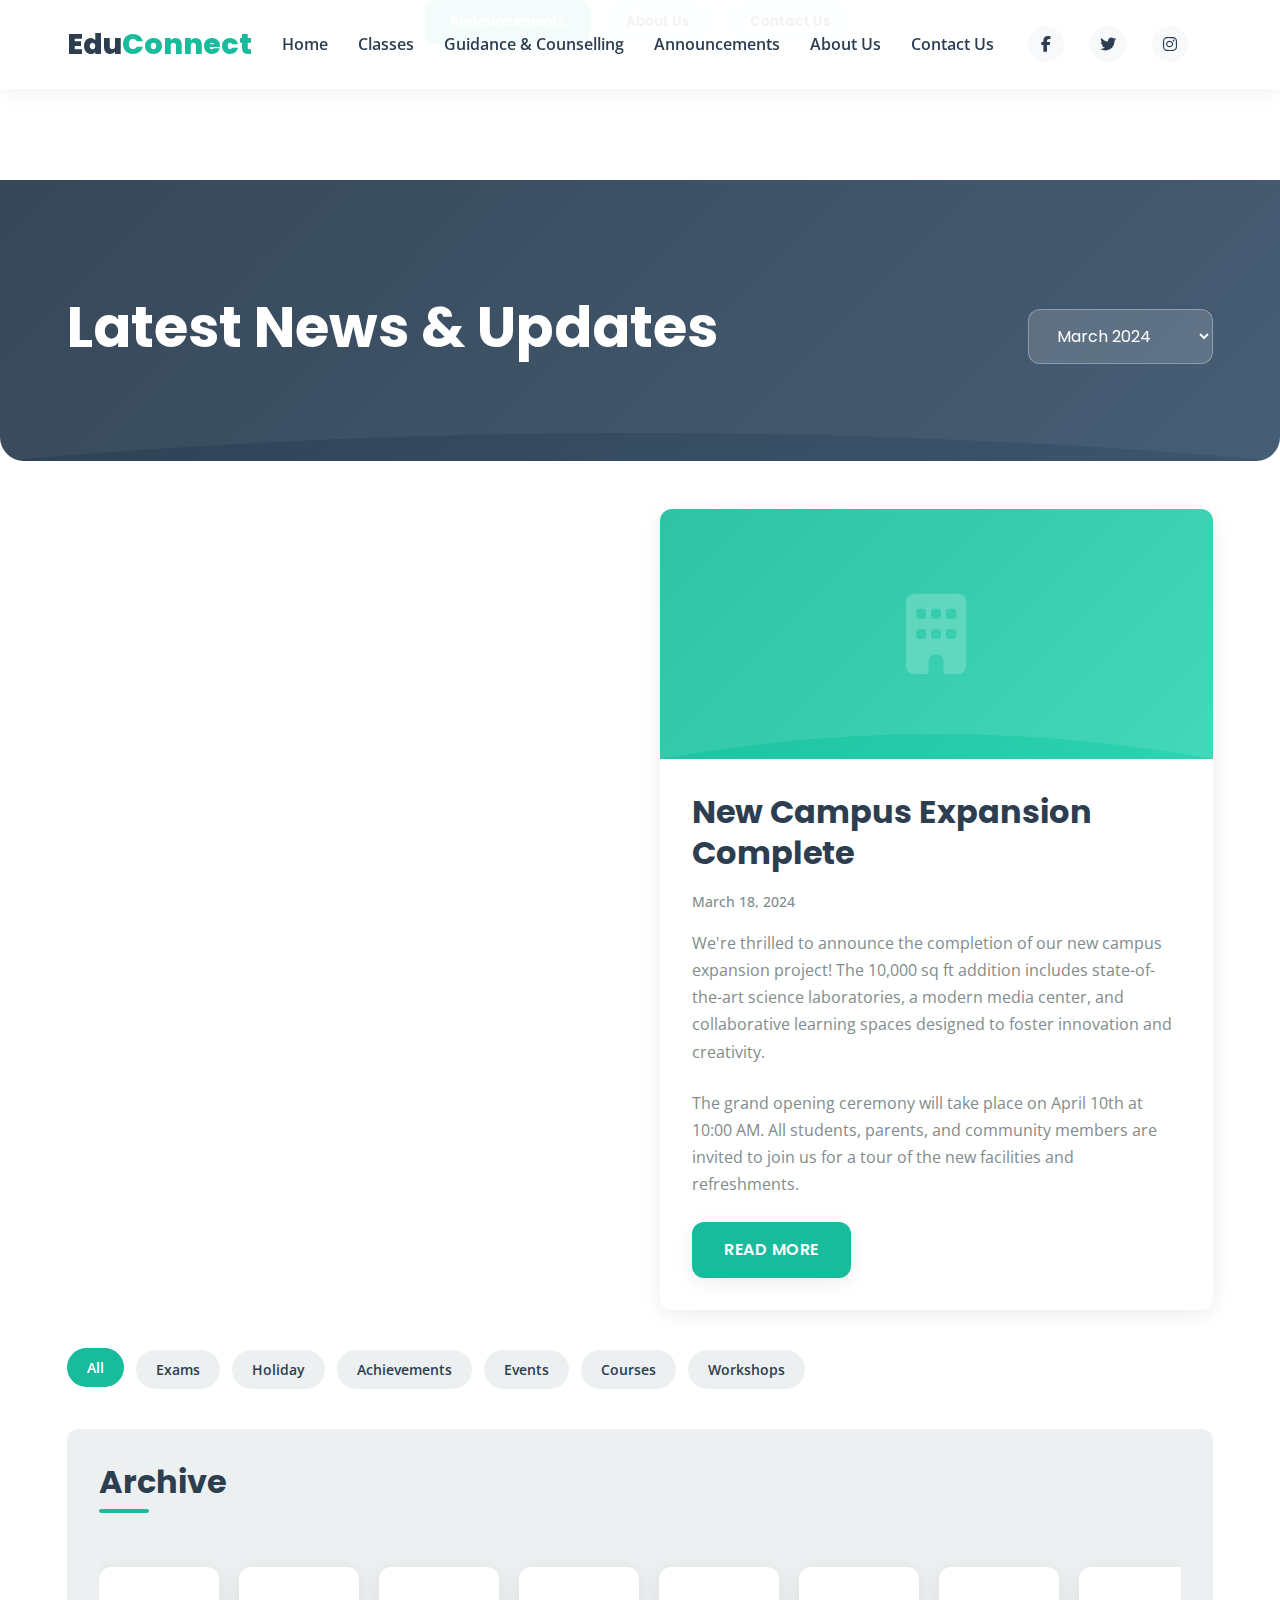
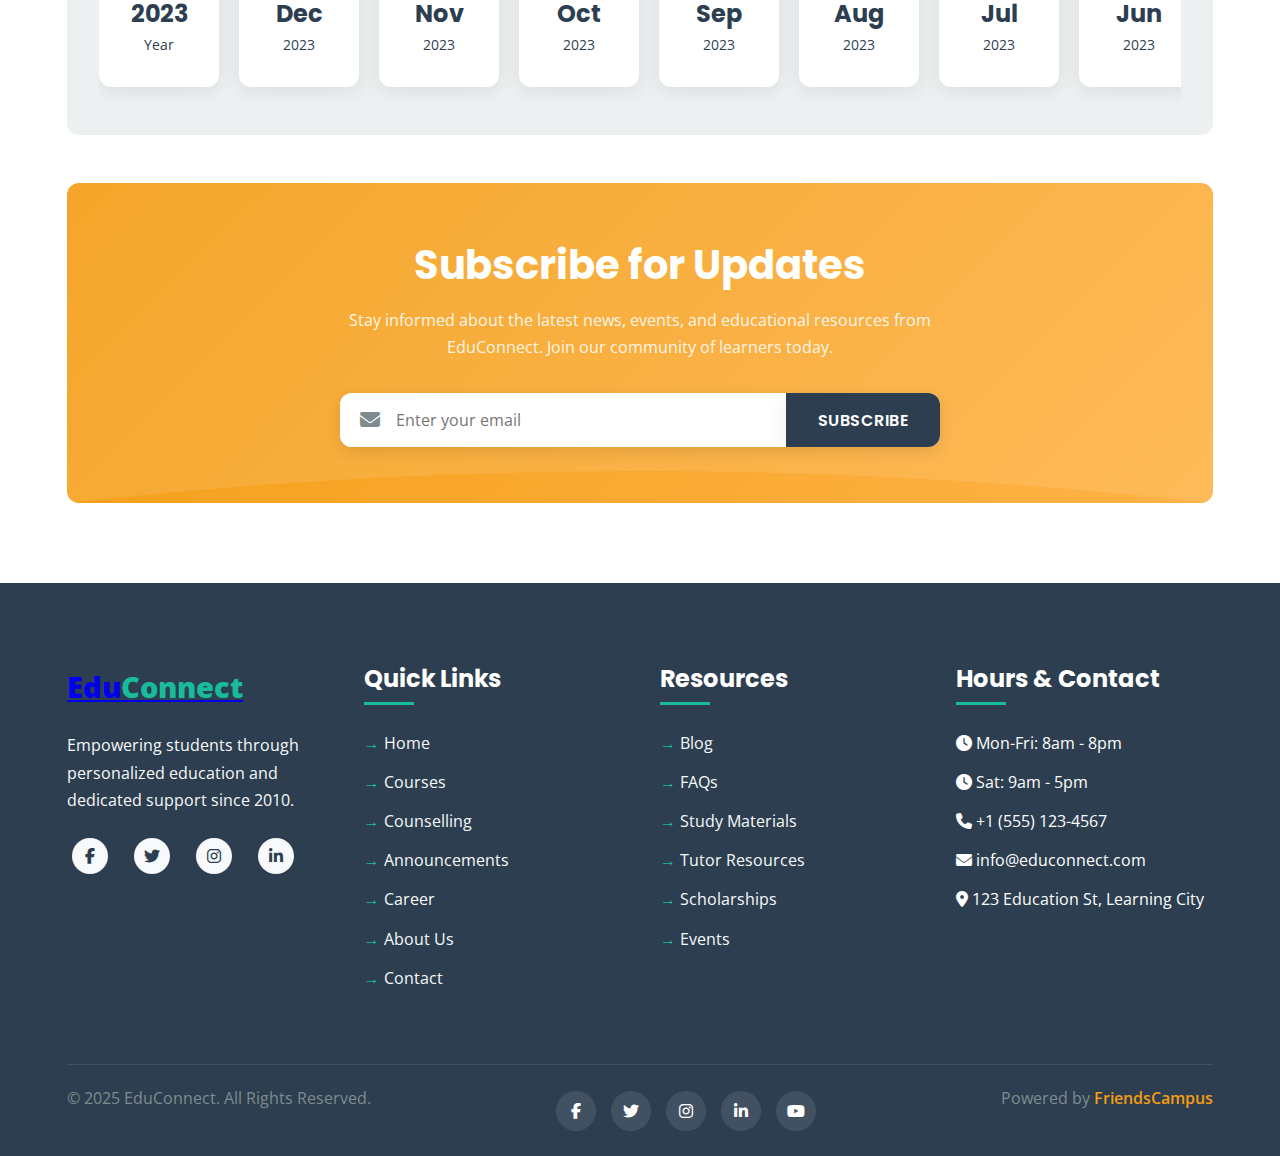
<file: announcements.html>
<!DOCTYPE html>
<html lang="en">

<head>
    <meta charset="UTF-8">
    <meta name="viewport" content="width=device-width, initial-scale=1.0">
    <title>EduConnect | Education Platform</title>
    <link rel="stylesheet" href="https://cdnjs.cloudflare.com/ajax/libs/font-awesome/6.4.0/css/all.min.css">
    <link
        href="https://fonts.googleapis.com/css2?family=Poppins:wght@300;400;500;600;700;800&family=Open+Sans:wght@400;500;600&display=swap"
        rel="stylesheet">
    <style>
        /* Global Styles */
        :root {
            --primary: #2C3E50;
            --primary-light: #3D566E;
            --secondary: #18BC9C;
            --secondary-light: #2DD4B1;
            --accent: #F39C12;
            --accent-light: #FFB347;
            --neutral-light: #F8F9FA;
            --neutral-mid: #ECF0F1;
            --neutral-dark: #7F8C8D;
            --white: #FFFFFF;
            --black: #212529;
            --radius: 12px;
            --radius-lg: 24px;
            --shadow: 0 4px 20px rgba(0, 0, 0, 0.08);
            --shadow-hover: 0 8px 30px rgba(0, 0, 0, 0.12);
            --transition: all 0.3s cubic-bezier(0.25, 0.8, 0.25, 1);
            --gradient-primary: linear-gradient(135deg, var(--primary) 0%, var(--primary-light) 100%);
            --gradient-secondary: linear-gradient(135deg, var(--secondary) 0%, var(--secondary-light) 100%);
            --gradient-accent: linear-gradient(135deg, var(--accent) 0%, var(--accent-light) 100%);
        }

        * {
            margin: 0;
            padding: 0;
            box-sizing: border-box;
        }

        html {
            scroll-behavior: smooth;
        }

        body {
            font-family: 'Open Sans', sans-serif;
            line-height: 1.7;
            color: var(--primary);
            background-color: var(--white);
            overflow-x: hidden;
            -webkit-font-smoothing: antialiased;
            -moz-osx-font-smoothing: grayscale;
        }

        h1,
        h2,
        h3,
        h4,
        h5 {
            font-family: 'Poppins', sans-serif;
            font-weight: 700;
            line-height: 1.3;
            margin-bottom: 1rem;
        }

        h1 {
            font-size: clamp(2.5rem, 5vw, 3.5rem);
        }

        h2 {
            font-size: clamp(1.75rem, 4vw, 2.5rem);
        }

        h3 {
            font-size: clamp(1.5rem, 3vw, 2rem);
        }

        h4 {
            font-size: clamp(1.25rem, 2.5vw, 1.5rem);
        }

        p {
            margin-bottom: 1.5rem;
            color: var(--neutral-dark);
        }

        .container {
            width: 92%;
            max-width: 1320px;
            margin: 0 auto;
            padding: 0 1rem;
        }

        .text-center {
            text-align: center;
        }

        .btn {
            display: inline-flex;
            align-items: center;
            justify-content: center;
            padding: 0.875rem 2rem;
            background: var(--secondary);
            color: var(--white);
            border: none;
            border-radius: var(--radius);
            font-family: 'Poppins', sans-serif;
            font-weight: 600;
            font-size: 1rem;
            text-transform: uppercase;
            letter-spacing: 0.5px;
            cursor: pointer;
            transition: var(--transition);
            text-decoration: none;
            box-shadow: var(--shadow);
            gap: 0.5rem;
        }

        .btn:hover {
            background: var(--secondary-light);
            transform: translateY(-3px);
            box-shadow: 0 15px 30px rgba(24, 188, 156, 0.3);
        }

        .btn-accent {
            background: var(--accent);
        }

        .btn-accent:hover {
            background: var(--accent-light);
            box-shadow: 0 15px 30px rgba(243, 156, 18, 0.3);
        }

        .btn-outline {
            background: transparent;
            border: 2px solid var(--secondary);
            color: var(--secondary);
        }

        .btn-outline:hover {
            background: var(--secondary);
            color: var(--white);
        }

        section {
            padding: 5rem 0;
        }

        .section-title {
            position: relative;
            display: inline-block;
            margin-bottom: 3rem;
        }

        .section-title::after {
            content: '';
            position: absolute;
            bottom: -10px;
            left: 0;
            width: 50px;
            height: 4px;
            background: var(--secondary);
            border-radius: 2px;
        }

        .text-center .section-title::after {
            left: 50%;
            transform: translateX(-50%);
        }

        /* Header & Navigation (from reference) */
        header {
            position: fixed;
            top: 0;
            left: 0;
            width: 100%;
            z-index: 1000;
            background: rgba(255, 255, 255, 0.95);
            box-shadow: 0 5px 20px rgba(0, 0, 0, 0.05);
            transition: var(--transition);
        }

        header.scrolled {
            box-shadow: 0 5px 30px rgba(0, 0, 0, 0.1);
            background: var(--white);
        }

        .navbar {
            display: flex;
            justify-content: space-between;
            align-items: center;
            padding: 20px 0;
        }

        .logo {
            font-family: 'Poppins', sans-serif;
            font-size: 1.8rem;
            font-weight: 800;
            color: var(--primary);
            text-decoration: none;
            transition: transform 0.3s ease;
        }

        .logo span {
            color: var(--secondary);
        }

        .logo:hover {
            transform: scale(1.05);
        }

        .nav-links {
            display: flex;
            list-style: none;
        }

        .nav-links li {
            margin: 0 15px;
        }

        .nav-links a {
            position: relative;
            color: var(--primary);
            text-decoration: none;
            font-weight: 600;
            padding: 8px 0;
            transition: color 0.3s ease;
        }

        .nav-links a:after {
            content: '';
            position: absolute;
            bottom: 0;
            left: 0;
            width: 0;
            height: 2px;
            background: var(--secondary);
            transition: width 0.3s ease;
        }

        .nav-links a:hover {
            color: var(--secondary);
        }

        .nav-links a:hover:after {
            width: 100%;
        }

        .nav-actions {
            display: flex;
            align-items: center;
        }

        .social-icons {
            display: flex;
            margin-right: 20px;
        }

        .social-icons a {
            display: flex;
            align-items: center;
            justify-content: center;
            width: 36px;
            height: 36px;
            border-radius: 50%;
            background: var(--neutral-light);
            color: var(--primary);
            margin: 0 5px;
            transition: var(--transition);
            text-decoration: none;
        }

        .social-icons a:hover {
            background: var(--secondary);
            color: var(--white);
            transform: translateY(-3px);
            text-decoration: none;
        }

        .mobile-menu-btn {
            display: none;
            background: none;
            border: none;
            font-size: 1.5rem;
            color: var(--primary);
            cursor: pointer;
        }

        /* Page Navigation */
        .page-nav {
            display: flex;
            justify-content: center;
            margin-bottom: 2.5rem;
            flex-wrap: wrap;
            gap: 0.75rem;
        }

        .page-nav button {
            padding: 0.75rem 1.5rem;
            border: none;
            background: var(--neutral-mid);
            border-radius: var(--radius);
            font-family: 'Poppins', sans-serif;
            font-weight: 600;
            cursor: pointer;
            transition: var(--transition);
        }

        .page-nav button:hover {
            background: var(--secondary);
            color: var(--white);
        }

        .page-nav button.active {
            background: var(--secondary);
            color: var(--white);
            box-shadow: 0 5px 15px rgba(24, 188, 156, 0.3);
        }

        /* Page Styles */
        .page {
            display: none;
            animation: fadeIn 0.5s ease;
            padding-top: 6rem;
        }

        .page.active {
            display: block;
        }

        @keyframes fadeIn {
            from {
                opacity: 0;
                transform: translateY(20px);
            }

            to {
                opacity: 1;
                transform: translateY(0);
            }
        }

        /* Announcements Page */
        .announcements-hero {
            background: var(--gradient-primary);
            color: var(--white);
            padding: 7rem 0 5rem;
            border-radius: 0 0 var(--radius-lg) var(--radius-lg);
            margin-bottom: 3rem;
            position: relative;
            overflow: hidden;
        }

        .announcements-hero::before {
            content: '';
            position: absolute;
            top: 0;
            left: 0;
            width: 100%;
            height: 100%;
            background: url('data:image/svg+xml;utf8,<svg xmlns="http://www.w3.org/2000/svg" viewBox="0 0 100 100" preserveAspectRatio="none"><path fill="rgba(255,255,255,0.05)" d="M0,0 L100,0 L100,100 Q50,80 0,100"></path></svg>');
            background-size: 100% 100%;
            background-repeat: no-repeat;
            background-position: bottom;
            pointer-events: none;
        }

        .announcements-hero .container {
            display: flex;
            justify-content: space-between;
            align-items: center;
            flex-wrap: wrap;
            gap: 2rem;
            position: relative;
            z-index: 1;
        }

        .month-picker {
            background: rgba(255, 255, 255, 0.15);
            border: 1px solid rgba(255, 255, 255, 0.3);
            padding: 0.875rem 1.5rem;
            border-radius: var(--radius);
            font-family: 'Poppins', sans-serif;
            font-size: 1rem;
            color: var(--white);
            outline: none;
            transition: var(--transition);
            backdrop-filter: blur(5px);
            cursor: pointer;
        }

        .month-picker:hover {
            background: rgba(255, 255, 255, 0.25);
        }

        .month-picker option {
            color: var(--primary);
        }

        .announcements-grid {
            display: grid;
            grid-template-columns: 1fr 1fr;
            gap: 2.5rem;
        }

        .announcements-list {
            max-height: 600px;
            overflow-y: auto;
            padding-right: 1.5rem;
            scrollbar-width: thin;
            scrollbar-color: var(--secondary) var(--neutral-mid);
        }

        .announcements-list::-webkit-scrollbar {
            width: 6px;
        }

        .announcements-list::-webkit-scrollbar-track {
            background: var(--neutral-mid);
            border-radius: 10px;
        }

        .announcements-list::-webkit-scrollbar-thumb {
            background-color: var(--secondary);
            border-radius: 10px;
        }

        .announcement-item {
            padding: 1.5rem;
            background: var(--white);
            border-radius: var(--radius);
            margin-bottom: 1.5rem;
            opacity: 0;
            transform: translateY(20px);
            animation: fadeUp 0.5s ease forwards;
            transition: var(--transition);
            box-shadow: var(--shadow);
            border-left: 4px solid var(--secondary);
        }

        .announcement-item:hover {
            transform: translateY(-5px);
            box-shadow: var(--shadow-hover);
        }

        @keyframes fadeUp {
            to {
                opacity: 1;
                transform: translateY(0);
            }
        }

        .announcement-item h3 {
            color: var(--primary);
            margin-bottom: 0.5rem;
        }

        .announcement-date {
            color: var(--neutral-dark);
            font-size: 0.875rem;
            margin-bottom: 1rem;
            display: block;
            font-weight: 500;
        }

        .featured-announcement {
            background: var(--white);
            border-radius: var(--radius);
            overflow: hidden;
            box-shadow: var(--shadow);
            transition: var(--transition);
        }

        .featured-announcement:hover {
            transform: translateY(-5px);
            box-shadow: var(--shadow-hover);
        }

        .featured-image {
            height: 250px;
            background: var(--gradient-secondary);
            position: relative;
            overflow: hidden;
            display: flex;
            align-items: center;
            justify-content: center;
        }

        .featured-image::before {
            content: '';
            position: absolute;
            top: 0;
            left: 0;
            width: 100%;
            height: 100%;
            background: url('data:image/svg+xml;utf8,<svg xmlns="http://www.w3.org/2000/svg" viewBox="0 0 100 100" preserveAspectRatio="none"><path fill="rgba(255,255,255,0.1)" d="M0,0 L100,0 L100,100 Q50,80 0,100"></path></svg>');
            background-size: 100% 100%;
            background-repeat: no-repeat;
            background-position: bottom;
        }

        .featured-image i {
            font-size: 5rem;
            color: rgba(255, 255, 255, 0.2);
        }

        .featured-content {
            padding: 2rem;
        }

        .featured-content h3 {
            color: var(--primary);
            margin-bottom: 1rem;
        }

        .filter-tags {
            display: flex;
            flex-wrap: wrap;
            gap: 0.75rem;
            margin: 2.5rem 0;
        }

        .tag {
            padding: 0.5rem 1.25rem;
            background: var(--neutral-mid);
            border-radius: 2rem;
            font-size: 0.875rem;
            font-weight: 600;
            cursor: pointer;
            transition: var(--transition);
        }

        .tag:hover,
        .tag.active {
            background: var(--secondary);
            color: var(--white);
            transform: translateY(-2px);
        }

        .archive-carousel {
            background: var(--neutral-mid);
            padding: 2rem;
            border-radius: var(--radius);
            margin: 2.5rem 0;
        }

        .carousel-inner {
            display: flex;
            overflow-x: auto;
            gap: 1.25rem;
            padding: 1rem 0;
            scrollbar-width: none;
        }

        .carousel-inner::-webkit-scrollbar {
            display: none;
        }

        .archive-item {
            flex: 0 0 auto;
            width: 120px;
            height: 120px;
            background: var(--white);
            border-radius: var(--radius);
            display: flex;
            flex-direction: column;
            justify-content: center;
            align-items: center;
            box-shadow: var(--shadow);
            transition: var(--transition);
            cursor: pointer;
        }

        .archive-item:hover {
            transform: translateY(-10px);
            box-shadow: var(--shadow-hover);
            background: var(--secondary);
            color: var(--white);
        }

        .archive-item h4 {
            font-size: 1.5rem;
            margin-bottom: 0.25rem;
        }

        .archive-item p {
            font-size: 0.875rem;
            color: inherit;
            margin-bottom: 0;
        }

        .email-cta {
            background: var(--gradient-accent);
            border-radius: var(--radius);
            padding: 3.5rem 2rem;
            text-align: center;
            color: var(--white);
            margin-top: 3rem;
            position: relative;
            overflow: hidden;
        }

        .email-cta::before {
            content: '';
            position: absolute;
            top: 0;
            left: 0;
            width: 100%;
            height: 100%;
            background: url('data:image/svg+xml;utf8,<svg xmlns="http://www.w3.org/2000/svg" viewBox="0 0 100 100" preserveAspectRatio="none"><path fill="rgba(255,255,255,0.1)" d="M0,0 L100,0 L100,100 Q50,80 0,100"></path></svg>');
            background-size: 100% 100%;
            background-repeat: no-repeat;
            background-position: bottom;
            pointer-events: none;
        }

        .email-cta h2 {
            position: relative;
            z-index: 1;
        }

        .email-cta p {
            color: rgba(255, 255, 255, 0.9);
            max-width: 600px;
            margin: 0 auto 1.5rem;
            position: relative;
            z-index: 1;
        }

        .email-input {
            display: flex;
            max-width: 600px;
            margin: 2rem auto 0;
            position: relative;
            background: var(--white);
            border-radius: var(--radius);
            overflow: hidden;
            box-shadow: 0 5px 15px rgba(0, 0, 0, 0.1);
        }

        .email-input input {
            flex: 1;
            padding: 1rem 1rem 1rem 3.5rem;
            border: none;
            font-family: 'Open Sans', sans-serif;
            font-size: 1rem;
            outline: none;
        }

        .email-input button {
            padding: 0 2rem;
            border: none;
            background: var(--primary);
            color: var(--white);
            font-family: 'Poppins', sans-serif;
            font-weight: 600;
            cursor: pointer;
            transition: var(--transition);
            border-radius: 0;
        }

        .email-input button:hover {
            background: var(--primary-light);
        }

        .envelope-icon {
            position: absolute;
            left: 1.25rem;
            top: 50%;
            transform: translateY(-50%);
            font-size: 1.25rem;
            color: var(--neutral-dark);
            transition: var(--transition);
        }

        .email-input input:focus+.envelope-icon {
            transform: translateY(-50%) rotate(-20deg);
            color: var(--secondary);
        }

        /* About Us Page */
        .about-hero {
            background: linear-gradient(rgba(44, 62, 80, 0.9), rgba(44, 62, 80, 0.95)), url('https://images.unsplash.com/photo-1523050854058-8df90110c9f1?q=80&w=2070') center/cover;
            color: var(--white);
            text-align: center;
            padding: 10rem 0;
            border-radius: 0 0 var(--radius-lg) var(--radius-lg);
            margin-bottom: 3rem;
            position: relative;
        }

        .about-hero::before {
            content: '';
            position: absolute;
            bottom: 0;
            left: 0;
            width: 100%;
            height: 100px;
            background: url('data:image/svg+xml;utf8,<svg xmlns="http://www.w3.org/2000/svg" viewBox="0 0 100 100" preserveAspectRatio="none"><path fill="%23F8F9FA" d="M0,0 L100,0 L100,100 Q50,80 0,100"></path></svg>');
            background-size: 100% 100%;
            background-repeat: no-repeat;
            background-position: bottom;
        }

        .tagline {
            font-family: 'Poppins', sans-serif;
            font-size: clamp(1.75rem, 4vw, 2.5rem);
            font-weight: 700;
            margin: 1.5rem 0;
            min-height: 60px;
            color: rgba(255, 255, 255, 0.9);
        }

        .timeline {
            position: relative;
            max-width: 900px;
            margin: 0 auto;
            padding: 3rem 0;
        }

        .timeline::after {
            content: '';
            position: absolute;
            width: 6px;
            background: var(--secondary);
            top: 0;
            bottom: 0;
            left: 50%;
            margin-left: -3px;
            border-radius: 10px;
        }

        .timeline-item {
            padding: 1.5rem 2.5rem;
            position: relative;
            width: 50%;
            opacity: 0;
            transform: translateY(30px);
            transition: all 0.5s ease;
        }

        .timeline-item.visible {
            opacity: 1;
            transform: translateY(0);
        }

        .timeline-item:nth-child(odd) {
            left: 0;
        }

        .timeline-item:nth-child(even) {
            left: 50%;
        }

        .timeline-content {
            padding: 2rem;
            background: var(--white);
            border-radius: var(--radius);
            box-shadow: var(--shadow);
            position: relative;
            transition: var(--transition);
        }

        .timeline-content:hover {
            transform: translateY(-5px);
            box-shadow: var(--shadow-hover);
        }

        .timeline-content::after {
            content: '';
            position: absolute;
            width: 20px;
            height: 20px;
            right: -10px;
            background: var(--white);
            top: 40px;
            transform: rotate(45deg);
            z-index: -1;
            box-shadow: 5px -5px 10px rgba(0, 0, 0, 0.05);
        }

        .timeline-item:nth-child(even) .timeline-content::after {
            left: -10px;
            right: auto;
        }

        .timeline-year {
            position: absolute;
            top: 30px;
            z-index: 1;
            background: var(--accent);
            color: var(--white);
            padding: 0.5rem 1.5rem;
            border-radius: 2rem;
            font-weight: 600;
            box-shadow: 0 5px 15px rgba(243, 156, 18, 0.3);
        }

        .timeline-item:nth-child(odd) .timeline-year {
            right: -80px;
        }

        .timeline-item:nth-child(even) .timeline-year {
            left: -80px;
        }

        .values-grid {
            display: grid;
            grid-template-columns: repeat(auto-fit, minmax(280px, 1fr));
            gap: 2rem;
            margin: 3rem 0;
        }

        .value-card {
            background: var(--white);
            border-radius: var(--radius);
            padding: 2.5rem 2rem;
            text-align: center;
            box-shadow: var(--shadow);
            transition: var(--transition);
            opacity: 0;
            transform: translateY(30px);
            border-top: 4px solid var(--secondary);
        }

        .value-card.visible {
            opacity: 1;
            transform: translateY(0);
        }

        .value-card:hover {
            transform: translateY(-10px);
            box-shadow: var(--shadow-hover);
        }

        .value-icon {
            font-size: 3rem;
            color: var(--secondary);
            margin-bottom: 1.5rem;
            transition: var(--transition);
        }

        .value-card:hover .value-icon {
            transform: scale(1.1) rotate(5deg);
        }

        .team-carousel {
            margin: 3rem 0;
            position: relative;
        }

        .team-members {
            display: flex;
            overflow-x: auto;
            gap: 2rem;
            padding: 1.5rem 0;
            scrollbar-width: none;
        }

        .team-members::-webkit-scrollbar {
            display: none;
        }

        .team-member {
            flex: 0 0 280px;
            text-align: center;
            position: relative;
        }

        .member-image {
            width: 200px;
            height: 200px;
            border-radius: 50%;
            background: var(--gradient-secondary);
            margin: 0 auto 1.5rem;
            position: relative;
            overflow: hidden;
            transition: var(--transition);
            box-shadow: var(--shadow);
        }

        .member-image:hover {
            transform: scale(1.05);
        }

        .member-image i {
            font-size: 5rem;
            color: rgba(255, 255, 255, 0.2);
            position: absolute;
            top: 50%;
            left: 50%;
            transform: translate(-50%, -50%);
        }

        .member-info {
            position: absolute;
            bottom: 0;
            left: 0;
            right: 0;
            background: rgba(44, 62, 80, 0.9);
            color: var(--white);
            padding: 1.5rem;
            border-radius: 0 0 100px 100px;
            opacity: 0;
            transform: translateY(20px);
            transition: var(--transition);
        }

        .team-member:hover .member-info {
            opacity: 1;
            transform: translateY(0);
        }

        .media-logos {
            display: flex;
            justify-content: center;
            flex-wrap: wrap;
            gap: 2.5rem;
            margin: 3rem 0;
        }

        .media-logo {
            width: 160px;
            height: 80px;
            background: var(--white);
            border-radius: var(--radius);
            display: flex;
            align-items: center;
            justify-content: center;
            font-weight: 700;
            font-family: 'Poppins', sans-serif;
            cursor: pointer;
            transition: var(--transition);
            box-shadow: var(--shadow);
        }

        .media-logo:hover {
            background: var(--secondary);
            color: var(--white);
            transform: translateY(-5px);
            box-shadow: var(--shadow-hover);
        }

        /* Contact Us Page */
        .contact-hero {
            height: 500px;
            position: relative;
            border-radius: 0 0 var(--radius-lg) var(--radius-lg);
            margin-bottom: 3rem;
            overflow: hidden;
        }

        .map-overlay {
            position: absolute;
            top: 0;
            left: 0;
            width: 100%;
            height: 100%;
            background: rgba(44, 62, 80, 0.85);
            display: flex;
            align-items: center;
            justify-content: center;
            color: var(--white);
            text-align: center;
            padding: 2rem;
        }

        .map-overlay h1 {
            text-shadow: 0 2px 10px rgba(0, 0, 0, 0.3);
            position: relative;
            z-index: 1;
        }

        .map-overlay::before {
            content: '';
            position: absolute;
            bottom: 0;
            left: 0;
            width: 100%;
            height: 100px;
            background: url('data:image/svg+xml;utf8,<svg xmlns="http://www.w3.org/2000/svg" viewBox="0 0 100 100" preserveAspectRatio="none"><path fill="%23F8F9FA" d="M0,0 L100,0 L100,100 Q50,80 0,100"></path></svg>');
            background-size: 100% 100%;
            background-repeat: no-repeat;
            background-position: bottom;
        }

        .contact-details {
            display: flex;
            justify-content: center;
            gap: 2.5rem;
            margin: 3rem 0;
            flex-wrap: wrap;
        }

        .contact-item {
            text-align: center;
            padding: 2rem;
            background: var(--white);
            border-radius: var(--radius);
            box-shadow: var(--shadow);
            width: 280px;
            transition: var(--transition);
        }

        .contact-item:hover {
            transform: translateY(-10px);
            box-shadow: var(--shadow-hover);
        }

        .contact-icon {
            width: 80px;
            height: 80px;
            background: var(--neutral-mid);
            border-radius: 50%;
            display: flex;
            align-items: center;
            justify-content: center;
            margin: 0 auto 1.5rem;
            font-size: 2rem;
            color: var(--secondary);
            transition: var(--transition);
        }

        .contact-item:hover .contact-icon {
            background: var(--secondary);
            color: var(--white);
            transform: scale(1.1);
        }

        .contact-form {
            max-width: 800px;
            margin: 0 auto;
            background: var(--white);
            padding: 3rem;
            border-radius: var(--radius);
            box-shadow: var(--shadow);
        }

        .form-group {
            margin-bottom: 2rem;
            position: relative;
        }

        .form-group label {
            position: absolute;
            top: 1rem;
            left: 1rem;
            color: var(--neutral-dark);
            transition: var(--transition);
            pointer-events: none;
            background: var(--white);
            padding: 0 0.5rem;
            border-radius: 4px;
        }

        .form-group input,
        .form-group textarea,
        .form-group select {
            width: 100%;
            padding: 1rem;
            border: 2px solid var(--neutral-mid);
            border-radius: var(--radius);
            font-family: 'Open Sans', sans-serif;
            font-size: 1rem;
            transition: var(--transition);
        }

        .form-group input:focus,
        .form-group textarea:focus,
        .form-group select:focus {
            border-color: var(--secondary);
            outline: none;
            box-shadow: 0 0 0 3px rgba(24, 188, 156, 0.2);
        }

        .form-group input:focus+label,
        .form-group textarea:focus+label,
        .form-group input:not(:placeholder-shown)+label,
        .form-group textarea:not(:placeholder-shown)+label {
            top: -0.75rem;
            left: 0.75rem;
            font-size: 0.875rem;
            color: var(--secondary);
        }

        .form-group textarea {
            min-height: 150px;
            resize: vertical;
        }

        .form-group select {
            appearance: none;
            background-image: url("data:image/svg+xml;charset=UTF-8,%3csvg xmlns='http://www.w3.org/2000/svg' viewBox='0 0 24 24' fill='none' stroke='currentColor' stroke-width='2' stroke-linecap='round' stroke-linejoin='round'%3e%3cpolyline points='6 9 12 15 18 9'%3e%3c/polyline%3e%3c/svg%3e");
            background-repeat: no-repeat;
            background-position: right 1rem center;
            background-size: 1rem;
        }

        .office-tabs {
            margin: 3rem 0;
        }

        .tab-buttons {
            display: flex;
            gap: 0.75rem;
            margin-bottom: 1.5rem;
        }

        .tab-btn {
            padding: 0.875rem 1.5rem;
            background: var(--neutral-mid);
            border: none;
            border-radius: var(--radius) var(--radius) 0 0;
            font-family: 'Poppins', sans-serif;
            font-weight: 600;
            cursor: pointer;
            transition: var(--transition);
        }

        .tab-btn.active {
            background: var(--secondary);
            color: var(--white);
        }

        .tab-content {
            background: var(--white);
            border-radius: 0 var(--radius) var(--radius) var(--radius);
            padding: 2rem;
            box-shadow: var(--shadow);
        }

        .social-newsletter {
            display: flex;
            justify-content: space-between;
            align-items: center;
            flex-wrap: wrap;
            gap: 2.5rem;
            background: var(--neutral-mid);
            border-radius: var(--radius);
            padding: 3rem;
            margin-top: 3rem;
        }

        .social-icons {
            display: flex;
            gap: 1rem;
        }

        .social-icon {
            width: 50px;
            height: 50px;
            border-radius: 50%;
            background: var(--white);
            display: flex;
            align-items: center;
            justify-content: center;
            font-size: 1.25rem;
            color: var(--primary);
            transition: var(--transition);
            box-shadow: var(--shadow);
        }

        .social-icon:hover {
            transform: rotate(15deg) scale(1.1);
            color: var(--secondary);
            box-shadow: var(--shadow-hover);
        }

        .newsletter-form {
            display: flex;
            gap: 0.75rem;
        }

        .newsletter-input {
            padding: 0.875rem 1.25rem;
            border: 2px solid #ddd;
            border-radius: var(--radius);
            font-family: 'Open Sans', sans-serif;
            font-size: 1rem;
            outline: none;
            transition: var(--transition);
            min-width: 300px;
        }

        .newsletter-input:focus {
            border-color: var(--secondary);
            animation: pulse 1.5s infinite;
        }

        @keyframes pulse {
            0% {
                box-shadow: 0 0 0 0 rgba(24, 188, 156, 0.3);
            }

            70% {
                box-shadow: 0 0 0 10px rgba(24, 188, 156, 0);
            }

            100% {
                box-shadow: 0 0 0 0 rgba(24, 188, 156, 0);
            }
        }

        /* Footer (from reference) */
        footer {
            background: var(--primary);
            color: var(--white);
            padding-top: 80px;
        }

        .footer-container {
            display: grid;
            grid-template-columns: repeat(4, 1fr);
            gap: 40px;
            padding-bottom: 60px;
        }

        .footer-column h3 {
            font-size: 1.5rem;
            margin-bottom: 25px;
            position: relative;
            padding-bottom: 10px;
        }

        .footer-column h3:after {
            content: '';
            position: absolute;
            bottom: 0;
            left: 0;
            width: 50px;
            height: 3px;
            background: var(--secondary);
        }

        .footer-logo {
            font-size: 1.8rem;
            font-weight: 800;
            margin-bottom: 20px;
            display: block;
        }

        .footer-logo span {
            color: var(--secondary);
        }

        .footer-column p {
            color: var(--neutral-light);
        }

        .footer-links li {
            margin-bottom: 12px;
            list-style: none;
        }

        .footer-links a {
            color: var(--neutral-light);
            text-decoration: none;
            transition: color 0.3s ease;
            position: relative;
            padding-left: 20px;
        }

        .footer-links a:before {
            content: "→";
            position: absolute;
            left: 0;
            color: var(--secondary);
            transition: transform 0.3s ease;
        }

        .footer-links a:hover {
            color: var(--secondary);
        }

        .footer-links a:hover:before {
            transform: translateX(5px);
        }

        .footer-bottom {
            border-top: 1px solid rgba(255, 255, 255, 0.1);
            padding: 20px 0;
        }

        .footer-bottom-content {
            display: flex;
            justify-content: space-between;
            align-items: center;
        }

        .copyright {
            color: var(--neutral-light);
        }

        .footer-social {
            display: flex;
            gap: 15px;
        }

        .footer-social a {
            display: flex;
            align-items: center;
            justify-content: center;
            width: 40px;
            height: 40px;
            border-radius: 50%;
            background: rgba(255, 255, 255, 0.1);
            color: var(--white);
            transition: var(--transition);
            text-decoration: none;
        }

        .footer-social a:hover {
            background: var(--secondary);
            transform: translateY(-3px);
            text-decoration: none;
        }

        .powered-by {
            color: var(--neutral-light);
        }

        .powered-by a {
            color: var(--accent);
            text-decoration: none;
            font-weight: 600;
        }

        /* Back to top */
        .back-to-top {
            position: fixed;
            bottom: 30px;
            right: 30px;
            width: 50px;
            height: 50px;
            border-radius: 50%;
            background: var(--secondary);
            color: var(--white);
            display: flex;
            align-items: center;
            justify-content: center;
            cursor: pointer;
            opacity: 0;
            visibility: hidden;
            transition: var(--transition);
            z-index: 999;
            box-shadow: var(--shadow);
        }

        .back-to-top.visible {
            opacity: 1;
            visibility: visible;
        }

        .back-to-top:hover {
            background: var(--accent);
            transform: translateY(-5px);
        }

        /* Responsive Styles */
        @media (max-width: 1200px) {
            .timeline::after {
                left: 40px;
            }

            .timeline-item {
                width: 100%;
                padding-left: 90px;
                padding-right: 30px;
            }

            .timeline-item:nth-child(even) {
                left: 0;
            }

            .timeline-item:nth-child(odd) .timeline-year,
            .timeline-item:nth-child(even) .timeline-year {
                left: 15px;
                right: auto;
                top: 20px;
            }

            .timeline-content::after {
                left: -10px !important;
                right: auto !important;
                top: 30px;
            }

            .footer-container {
                grid-template-columns: repeat(2, 1fr);
            }
        }

        @media (max-width: 992px) {
            .announcements-grid {
                grid-template-columns: 1fr;
            }

            .announcements-list {
                max-height: none;
                padding-right: 0;
            }

            .featured-announcement {
                order: -1;
                margin-bottom: 2rem;
            }

            .nav-links {
                display: none;
            }

            .mobile-menu-btn {
                display: block;
            }

            .footer-container {
                grid-template-columns: 1fr;
            }
        }

        @media (max-width: 768px) {
            section {
                padding: 3rem 0;
            }

            .email-input {
                flex-direction: column;
            }

            .email-input input {
                border-radius: var(--radius);
                margin-bottom: 0.75rem;
                padding-left: 1rem;
            }

            .email-input button {
                border-radius: var(--radius);
                padding: 1rem;
                width: 100%;
            }

            .social-newsletter {
                flex-direction: column;
                text-align: center;
            }

            .social-icons {
                justify-content: center;
            }

            .newsletter-form {
                width: 100%;
            }

            .newsletter-input {
                min-width: auto;
                width: 100%;
            }

            .tab-buttons {
                overflow-x: auto;
                padding-bottom: 0.5rem;
                scrollbar-width: none;
            }

            .tab-buttons::-webkit-scrollbar {
                display: none;
            }

            .tab-btn {
                white-space: nowrap;
            }

            .footer-bottom-content {
                flex-direction: column;
                gap: 20px;
                text-align: center;
            }
        }

        @media (max-width: 576px) {
            .contact-details {
                flex-direction: column;
                align-items: center;
            }

            .contact-form {
                padding: 2rem 1.5rem;
            }

            .newsletter-form {
                flex-direction: column;
            }

            .timeline-item {
                padding-left: 70px;
                padding-right: 15px;
            }

            .timeline-year {
                left: 10px !important;
                top: 15px !important;
                padding: 0.25rem 1rem;
            }

            .team-member {
                flex: 0 0 240px;
            }

            .member-image {
                width: 160px;
                height: 160px;
            }
        }
    </style>
</head>

<body>
    <!-- Header & Navigation (from reference) -->
    <header>
        <div class="container">
            <nav class="navbar">
                <a href="#" class="logo">Edu<span>Connect</span></a>
                <button class="mobile-menu-btn">
                    <i class="fas fa-bars"></i>
                </button>
                <ul class="nav-links">
                   <li><a href="index.html">Home</a></li>
                    <li><a href="class.html">Classes</a></li>
                    <li><a href="counselling.html">Guidance & Counselling</a></li>
                    <li><a href="announcements.html" class="active">Announcements</a></li>
                    <!-- <li><a href="#">Career</a></li> -->
                    <li><a href="about-us.html">About Us</a></li>
                    <li><a href="contact-us.html">Contact Us</a></li>
                </ul>
                <div class="nav-actions">
                    <div class="social-icons">
                        <a href="#"><i class="fab fa-facebook-f"></i></a>
                        <a href="#"><i class="fab fa-twitter"></i></a>
                        <a href="#"><i class="fab fa-instagram"></i></a>
                    </div>
                </div>
            </nav>
        </div>
    </header>

    <!-- Page Navigation -->
    <div class="container">
        <div class="page-nav">
            <button class="active" data-page="announcements">Announcements</button>
            <button data-page="about">About Us</button>
            <button data-page="contact">Contact Us</button>
        </div>
    </div>

    <!-- Announcements Page -->
    <section id="announcements" class="page active">
        <div class="announcements-hero">
            <div class="container">
                <h1>Latest News & Updates</h1>
                <select class="month-picker">
                    <option>January 2024</option>
                    <option>February 2024</option>
                    <option selected>March 2024</option>
                    <option>April 2024</option>
                    <option>May 2024</option>
                </select>
            </div>
        </div>

        <div class="container">
            <div class="announcements-grid">
                <div class="announcements-list">
                    <div class="announcement-item" style="animation-delay: 0.1s">
                        <h3>Spring Semester Registration Opens</h3>
                        <span class="announcement-date">March 15, 2024</span>
                        <p>Registration for the Spring 2024 semester is now open. Secure your spot in our most popular
                            courses before they fill up. Early registrants receive a 10% discount on tuition fees.</p>
                        <a href="#" class="btn btn-outline">Register Now</a>
                    </div>
                    <div class="announcement-item" style="animation-delay: 0.2s">
                        <h3>New STEM Workshop Series</h3>
                        <span class="announcement-date">March 10, 2024</span>
                        <p>We're launching a new STEM workshop series for high school students, starting April 5th.
                            Hands-on learning in robotics, AI, and advanced programming. Limited seats available.</p>
                        <a href="#" class="btn btn-outline">Learn More</a>
                    </div>
                    <div class="announcement-item" style="animation-delay: 0.3s">
                        <h3>Summer Camp Early Bird Discount</h3>
                        <span class="announcement-date">March 5, 2024</span>
                        <p>Register before April 1st to receive 15% off our summer enrichment programs. Programs include
                            coding, creative writing, and leadership development.</p>
                        <a href="#" class="btn btn-outline">View Programs</a>
                    </div>
                    <div class="announcement-item" style="animation-delay: 0.4s">
                        <h3>Parent-Teacher Conference Schedule</h3>
                        <span class="announcement-date">March 1, 2024</span>
                        <p>Spring parent-teacher conferences will be held March 20-22. Sign-up sheets are now available
                            in the parent portal. Please schedule your appointment at your earliest convenience.</p>
                        <a href="#" class="btn btn-outline">Access Portal</a>
                    </div>
                    <div class="announcement-item" style="animation-delay: 0.5s">
                        <h3>Scholarship Application Deadline</h3>
                        <span class="announcement-date">February 25, 2024</span>
                        <p>Reminder: Applications for the Excellence in Education scholarship are due by March 15th.
                            Five $5,000 awards available for outstanding students.</p>
                        <a href="#" class="btn btn-outline">Apply Now</a>
                    </div>
                </div>

                <div class="featured-announcement">
                    <div class="featured-image">
                        <i class="fas fa-building"></i>
                    </div>
                    <div class="featured-content">
                        <h3>New Campus Expansion Complete</h3>
                        <span class="announcement-date">March 18, 2024</span>
                        <p>We're thrilled to announce the completion of our new campus expansion project! The 10,000 sq
                            ft addition includes state-of-the-art science laboratories, a modern media center, and
                            collaborative learning spaces designed to foster innovation and creativity.</p>
                        <p>The grand opening ceremony will take place on April 10th at 10:00 AM. All students, parents,
                            and community members are invited to join us for a tour of the new facilities and
                            refreshments.</p>
                        <a href="#" class="btn">Read More</a>
                    </div>
                </div>
            </div>

            <div class="filter-tags">
                <div class="tag active">All</div>
                <div class="tag">Exams</div>
                <div class="tag">Holiday</div>
                <div class="tag">Achievements</div>
                <div class="tag">Events</div>
                <div class="tag">Courses</div>
                <div class="tag">Workshops</div>
            </div>

            <div class="archive-carousel">
                <h3 class="section-title">Archive</h3>
                <div class="carousel-inner">
                    <div class="archive-item">
                        <h4>2023</h4>
                        <p>Year</p>
                    </div>
                    <div class="archive-item">
                        <h4>Dec</h4>
                        <p>2023</p>
                    </div>
                    <div class="archive-item">
                        <h4>Nov</h4>
                        <p>2023</p>
                    </div>
                    <div class="archive-item">
                        <h4>Oct</h4>
                        <p>2023</p>
                    </div>
                    <div class="archive-item">
                        <h4>Sep</h4>
                        <p>2023</p>
                    </div>
                    <div class="archive-item">
                        <h4>Aug</h4>
                        <p>2023</p>
                    </div>
                    <div class="archive-item">
                        <h4>Jul</h4>
                        <p>2023</p>
                    </div>
                    <div class="archive-item">
                        <h4>Jun</h4>
                        <p>2023</p>
                    </div>
                </div>
            </div>

            <div class="email-cta">
                <h2>Subscribe for Updates</h2>
                <p>Stay informed about the latest news, events, and educational resources from EduConnect. Join our
                    community of learners today.</p>
                <div class="email-input">
                    <input type="email" placeholder="Enter your email">
                    <i class="fas fa-envelope envelope-icon"></i>
                    <button class="btn">Subscribe</button>
                </div>
            </div>
        </div>
    </section>

    <!-- About Us Page -->
    <section id="about" class="page">
        <div class="about-hero">
            <div class="container">
                <h1>About Us</h1>
                <div class="tagline">Empowering Learners Since 2005</div>
                <a href="#" class="btn btn-accent">Our Programs</a>
            </div>
        </div>

        <div class="container">
            <h2 class="section-title text-center">Our Story</h2>
            <div class="timeline">
                <div class="timeline-item">
                    <div class="timeline-year">2005</div>
                    <div class="timeline-content">
                        <h3>Founding Year</h3>
                        <p>EduConnect was founded by Dr. Sarah Johnson with a vision to create a personalized learning
                            environment where students could thrive beyond traditional classroom settings. Starting with
                            just 12 students in a small rented space.</p>
                    </div>
                </div>
                <div class="timeline-item">
                    <div class="timeline-year">2010</div>
                    <div class="timeline-content">
                        <h3>Expansion to Multiple Locations</h3>
                        <p>Due to growing demand, we opened two new centers in neighboring communities, expanding our
                            reach and educational impact. Serving over 500 students annually by this point.</p>
                    </div>
                </div>
                <div class="timeline-item">
                    <div class="timeline-year">2015</div>
                    <div class="timeline-content">
                        <h3>Digital Learning Initiative</h3>
                        <p>Launched our online learning platform, allowing students from around the world to access our
                            specialized curriculum and expert tutors. Over 2,000 students enrolled in the first year.
                        </p>
                    </div>
                </div>
                <div class="timeline-item">
                    <div class="timeline-year">2020</div>
                    <div class="timeline-content">
                        <h3>Pandemic Response</h3>
                        <p>Developed innovative remote learning solutions to ensure continuity of education during
                            global challenges, supporting over 5,000 students with seamless transition to online
                            learning.</p>
                    </div>
                </div>
                <div class="timeline-item">
                    <div class="timeline-year">2023</div>
                    <div class="timeline-content">
                        <h3>Campus Expansion</h3>
                        <p>Completed a $5 million expansion of our flagship campus, adding STEM labs, creative studios,
                            and
                            collaborative learning spaces to serve our growing community of over 8,000 students.</p>
                    </div>
                </div>
            </div>

            <h2 class="section-title text-center">Our Core Values</h2>
            <div class="values-grid">
                <div class="value-card">
                    <div class="value-icon"><i class="fas fa-handshake"></i></div>
                    <h3>Integrity</h3>
                    <p>We uphold the highest ethical standards in all our interactions and maintain transparency in our
                        operations. Our community trusts us to do what's right.</p>
                </div>
                <div class="value-card">
                    <div class="value-icon"><i class="fas fa-medal"></i></div>
                    <h3>Excellence</h3>
                    <p>We strive for the highest quality in education, continuously improving our programs and teaching
                        methods to deliver outstanding results.</p>
                </div>
                <div class="value-card">
                    <div class="value-icon"><i class="fas fa-lightbulb"></i></div>
                    <h3>Innovation</h3>
                    <p>We embrace new ideas and technologies to enhance learning experiences and outcomes for our
                        students, staying at the forefront of educational advancement.</p>
                </div>
                <div class="value-card">
                    <div class="value-icon"><i class="fas fa-users"></i></div>
                    <h3>Community</h3>
                    <p>We foster a supportive environment where students, parents, and educators collaborate for
                        success, creating lifelong connections and networks.</p>
                </div>
            </div>

            <h2 class="section-title text-center">Leadership Team</h2>
            <div class="team-carousel">
                <div class="team-members">
                    <div class="team-member">
                        <div class="member-image">
                            <i class="fas fa-user"></i>
                            <div class="member-info">
                                <h4>Dr. Sarah Johnson</h4>
                                <p>Founder & CEO</p>
                            </div>
                        </div>
                        <h3>Dr. Sarah Johnson</h3>
                        <p>Founder & CEO</p>
                    </div>
                    <div class="team-member">
                        <div class="member-image">
                            <i class="fas fa-user"></i>
                            <div class="member-info">
                                <h4>Michael Chen</h4>
                                <p>Academic Director</p>
                            </div>
                        </div>
                        <h3>Michael Chen</h3>
                        <p>Academic Director</p>
                    </div>
                    <div class="team-member">
                        <div class="member-image">
                            <i class="fas fa-user"></i>
                            <div class="member-info">
                                <h4>Priya Patel</h4>
                                <p>STEM Program Lead</p>
                            </div>
                        </div>
                        <h3>Priya Patel</h3>
                        <p>STEM Program Lead</p>
                    </div>
                    <div class="team-member">
                        <div class="member-image">
                            <i class="fas fa-user"></i>
                            <div class="member-info">
                                <h4>David Wilson</h4>
                                <p>Operations Manager</p>
                            </div>
                        </div>
                        <h3>David Wilson</h3>
                        <p>Operations Manager</p>
                    </div>
                    <div class="team-member">
                        <div class="member-image">
                            <i class="fas fa-user"></i>
                            <div class="member-info">
                                <h4>Emma Rodriguez</h4>
                                <p>Student Success</p>
                            </div>
                        </div>
                        <h3>Emma Rodriguez</h3>
                        <p>Student Success</p>
                    </div>
                </div>
            </div>

            <h2 class="section-title text-center">Press & Media</h2>
            <div class="media-logos">
                <div class="media-logo">EduTimes</div>
                <div class="media-logo">Global Ed</div>
                <div class="media-logo">TeachMag</div>
                <div class="media-logo">FutureLearn</div>
                <div class="media-logo">ScholarPress</div>
            </div>
        </div>
    </section>

    <!-- Contact Us Page -->
    <section id="contact" class="page">
        <div class="contact-hero">
            <div class="map-overlay">
                <h1>Get in Touch</h1>
                <p>We'd love to hear from you. Reach out for inquiries, partnerships, or just to say hello!</p>
            </div>
        </div>

        <div class="container">
            <div class="contact-details">
                <div class="contact-item">
                    <div class="contact-icon"><i class="fas fa-map-marker-alt"></i></div>
                    <h3>Address</h3>
                    <p>123 Education Street<br>Learning City, LC 12345</p>
                    <a href="#" class="btn btn-outline">Get Directions</a>
                </div>
                <div class="contact-item">
                    <div class="contact-icon"><i class="fas fa-phone"></i></div>
                    <h3>Phone</h3>
                    <p>(555) 123-4567<br>(555) 765-4321</p>
                    <a href="#" class="btn btn-outline">Call Now</a>
                </div>
                <div class="contact-item">
                    <div class="contact-icon"><i class="fas fa-envelope"></i></div>
                    <h3>Email</h3>
                    <p>info@educonnect.com<br>support@educonnect.com</p>
                    <a href="#" class="btn btn-outline">Email Us</a>
                </div>
            </div>

            <div class="contact-form">
                <h2 class="section-title text-center">Send Us a Message</h2>
                <form>
                    <div class="form-group">
                        <input type="text" id="name" placeholder=" ">
                        <label for="name">Your Name</label>
                    </div>
                    <div class="form-group">
                        <input type="email" id="email" placeholder=" ">
                        <label for="email">Email Address</label>
                    </div>
                    <div class="form-group">
                        <select id="subject">
                            <option value="" disabled selected>Select a subject</option>
                            <option>General Inquiry</option>
                            <option>Admissions</option>
                            <option>Program Information</option>
                            <option>Technical Support</option>
                            <option>Feedback</option>
                        </select>
                    </div>
                    <div class="form-group">
                        <textarea id="message" placeholder=" "></textarea>
                        <label for="message">Your Message</label>
                    </div>
                    <button type="submit" class="btn btn-accent">Send Message</button>
                </form>
            </div>

            <div class="office-tabs">
                <h2 class="section-title">Office Hours & Locations</h2>
                <div class="tab-buttons">
                    <button class="tab-btn active" data-tab="main">Main Campus</button>
                    <button class="tab-btn" data-tab="north">North Campus</button>
                    <button class="tab-btn" data-tab="west">West Campus</button>
                </div>
                <div class="tab-content">
                    <div id="main" class="tab-pane active">
                        <h3>Main Campus</h3>
                        <p>123 Education Street, Learning City, LC 12345</p>
                        <p><strong>Hours:</strong> Mon-Fri: 8:00 AM - 8:00 PM, Sat: 9:00 AM - 5:00 PM, Sun: Closed</p>
                        <p><strong>Phone:</strong> (555) 123-4567</p>
                        <p><strong>Email:</strong> main@educonnect.com</p>
                        <a href="#" class="btn btn-outline">View on Map</a>
                    </div>
                </div>
            </div>

            <div class="social-newsletter">
                <div>
                    <h3>Connect With Us</h3>
                    <p>Follow us on social media for the latest updates and educational content.</p>
                    <div class="social-icons">
                        <a href="#" class="social-icon"><i class="fab fa-facebook-f"></i></a>
                        <a href="#" class="social-icon"><i class="fab fa-twitter"></i></a>
                        <a href="#" class="social-icon"><i class="fab fa-instagram"></i></a>
                        <a href="#" class="social-icon"><i class="fab fa-linkedin-in"></i></a>
                        <a href="#" class="social-icon"><i class="fab fa-youtube"></i></a>
                    </div>
                </div>
                <div>
                    <h3>Stay Updated</h3>
                    <p>Subscribe to our newsletter for monthly insights and announcements.</p>
                    <div class="newsletter-form">
                        <input type="email" class="newsletter-input" placeholder="Your email address">
                        <button class="btn">Subscribe</button>
                    </div>
                </div>
            </div>
        </div>
    </section>

    <!-- Footer (from reference) -->
    <footer>
        <div class="container">
            <div class="footer-container">
                <div class="footer-column">
                    <a href="#" class="footer-logo">Edu<span>Connect</span></a>
                    <p>Empowering students through personalized education and dedicated support since 2010.</p>
                    <div class="social-icons">
                        <a href="#"><i class="fab fa-facebook-f"></i></a>
                        <a href="#"><i class="fab fa-twitter"></i></a>
                        <a href="#"><i class="fab fa-instagram"></i></a>
                        <a href="#"><i class="fab fa-linkedin-in"></i></a>
                    </div>
                </div>
                <div class="footer-column">
                    <h3>Quick Links</h3>
                    <ul class="footer-links">
                        <li><a href="#">Home</a></li>
                        <li><a href="#">Courses</a></li>
                        <li><a href="#">Counselling</a></li>
                        <li><a href="#">Announcements</a></li>
                        <li><a href="#">Career</a></li>
                        <li><a href="#">About Us</a></li>
                        <li><a href="#">Contact</a></li>
                    </ul>
                </div>
                <div class="footer-column">
                    <h3>Resources</h3>
                    <ul class="footer-links">
                        <li><a href="#">Blog</a></li>
                        <li><a href="#">FAQs</a></li>
                        <li><a href="#">Study Materials</a></li>
                        <li><a href="#">Tutor Resources</a></li>
                        <li><a href="#">Scholarships</a></li>
                        <li><a href="#">Events</a></li>
                    </ul>
                </div>
                <div class="footer-column">
                    <h3>Hours & Contact</h3>
                    <ul class="footer-links">
                        <li><i class="fas fa-clock"></i> Mon-Fri: 8am - 8pm</li>
                        <li><i class="fas fa-clock"></i> Sat: 9am - 5pm</li>
                        <li><i class="fas fa-phone"></i> +1 (555) 123-4567</li>
                        <li><i class="fas fa-envelope"></i> info@educonnect.com</li>
                        <li><i class="fas fa-map-marker-alt"></i> 123 Education St, Learning City</li>
                    </ul>
                </div>
            </div>
            <div class="footer-bottom">
                <div class="footer-bottom-content">
                    <div class="copyright">
                        <p>&copy; 2025 EduConnect. All Rights Reserved.</p>
                    </div>
                    <div class="footer-social">
                        <a href="#"><i class="fab fa-facebook-f"></i></a>
                        <a href="#"><i class="fab fa-twitter"></i></a>
                        <a href="#"><i class="fab fa-instagram"></i></a>
                        <a href="#"><i class="fab fa-linkedin-in"></i></a>
                        <a href="#"><i class="fab fa-youtube"></i></a>
                    </div>
                    <div class="powered-by">
                        <p>Powered by <a href="https://friendscampus.com" target="_blank">FriendsCampus</a></p>
                    </div>
                </div>
            </div>
        </div>
    </footer>

    <!-- Back to top button -->
    <div class="back-to-top">
        <i class="fas fa-arrow-up"></i>
    </div>

    <script>
        // Mobile menu toggle
        const mobileMenuBtn = document.querySelector('.mobile-menu-btn');
        const navLinks = document.querySelector('.nav-links');

        mobileMenuBtn.addEventListener('click', () => {
            navLinks.classList.toggle('active');
            mobileMenuBtn.innerHTML = navLinks.classList.contains('active') ?
                '<i class="fas fa-times"></i>' : '<i class="fas fa-bars"></i>';
        });

        // Close mobile menu when clicking a link
        document.querySelectorAll('.nav-links a').forEach(link => {
            link.addEventListener('click', () => {
                navLinks.classList.remove('active');
                mobileMenuBtn.innerHTML = '<i class="fas fa-bars"></i>';
            });
        });

        // Header scroll effect
        const header = document.querySelector('header');
        window.addEventListener('scroll', function () {
            if (window.scrollY > 100) {
                header.classList.add('scrolled');
            } else {
                header.classList.remove('scrolled');
            }
        });

        // Page Navigation
        document.querySelectorAll('.page-nav button, .nav-links a').forEach(button => {
            button.addEventListener('click', function (e) {
                e.preventDefault();

                // Get target page
                const targetPage = this.dataset.page;

                // Hide all pages
                document.querySelectorAll('.page').forEach(page => {
                    page.classList.remove('active');
                });

                // Show target page
                document.getElementById(targetPage).classList.add('active');

                // Update active button
                document.querySelectorAll('.page-nav button').forEach(btn => {
                    btn.classList.remove('active');
                });

                // For nav links, find corresponding page-nav button
                if (this.classList.contains('nav-links')) {
                    const correspondingBtn = document.querySelector(`.page-nav button[data-page="${targetPage}"]`);
                    if (correspondingBtn) correspondingBtn.classList.add('active');
                } else {
                    this.classList.add('active');
                }

                // Scroll to top
                window.scrollTo({ top: 0, behavior: 'smooth' });
            });
        });

        // Tab functionality
        document.querySelectorAll('.tab-btn').forEach(btn => {
            btn.addEventListener('click', function () {
                const tabId = this.dataset.tab;

                // Remove active class from all buttons
                document.querySelectorAll('.tab-btn').forEach(b => {
                    b.classList.remove('active');
                });

                // Add active class to clicked button
                this.classList.add('active');

                // Update tab content (you would expand this for multiple tabs)
                // This is a simplified version - you'd need to implement tab switching logic
            });
        });

        // Tag filtering
        document.querySelectorAll('.tag').forEach(tag => {
            tag.addEventListener('click', function () {
                // Remove active class from all tags
                document.querySelectorAll('.tag').forEach(t => {
                    t.classList.remove('active');
                });

                // Add active class to clicked tag
                this.classList.add('active');

                // Add animation
                this.style.transform = 'scale(0.95)';
                setTimeout(() => {
                    this.style.transform = 'scale(1)';
                }, 300);
            });
        });

        // Envelope animation
        const emailInput = document.querySelector('.email-input input');
        emailInput.addEventListener('focus', () => {
            document.querySelector('.envelope-icon').style.transform = 'translateY(-50%) rotate(-20deg)';
        });
        emailInput.addEventListener('blur', () => {
            if (!emailInput.value) {
                document.querySelector('.envelope-icon').style.transform = 'translateY(-50%)';
            }
        });

        // Back to top button
        const backToTopBtn = document.querySelector('.back-to-top');
        window.addEventListener('scroll', () => {
            if (window.pageYOffset > 300) {
                backToTopBtn.classList.add('visible');
            } else {
                backToTopBtn.classList.remove('visible');
            }
        });

        backToTopBtn.addEventListener('click', () => {
            window.scrollTo({
                top: 0,
                behavior: 'smooth'
            });
        });

        // Scroll animations
        const animateOnScroll = () => {
            const timelineItems = document.querySelectorAll('.timeline-item');
            const valueCards = document.querySelectorAll('.value-card');

            timelineItems.forEach(item => {
                const itemTop = item.getBoundingClientRect().top;
                if (itemTop < window.innerHeight - 100) {
                    item.classList.add('visible');
                }
            });

            valueCards.forEach(card => {
                const cardTop = card.getBoundingClientRect().top;
                if (cardTop < window.innerHeight - 100) {
                    card.classList.add('visible');
                }
            });
        };

        window.addEventListener('scroll', animateOnScroll);
        window.addEventListener('load', animateOnScroll);

        // Simulate typing effect for tagline
        const tagline = document.querySelector('.tagline');
        const text = "Empowering Learners Since 2005";
        let index = 0;

        function type() {
            if (index < text.length) {
                tagline.innerHTML += text.charAt(index);
                index++;
                setTimeout(type, 100);
            }
        }

        // Start typing animation when page loads
        window.addEventListener('load', () => {
            tagline.innerHTML = '';
            type();
        });

        // Form submission handling
        document.querySelectorAll('form').forEach(form => {
            form.addEventListener('submit', function (e) {
                e.preventDefault();
                // Here you would add your form submission logic
                // For demo purposes, we'll just show an alert
                alert('Thank you for your message! We will get back to you soon.');
                this.reset();
            });
        });
    </script>
</body>

</html>
</file>
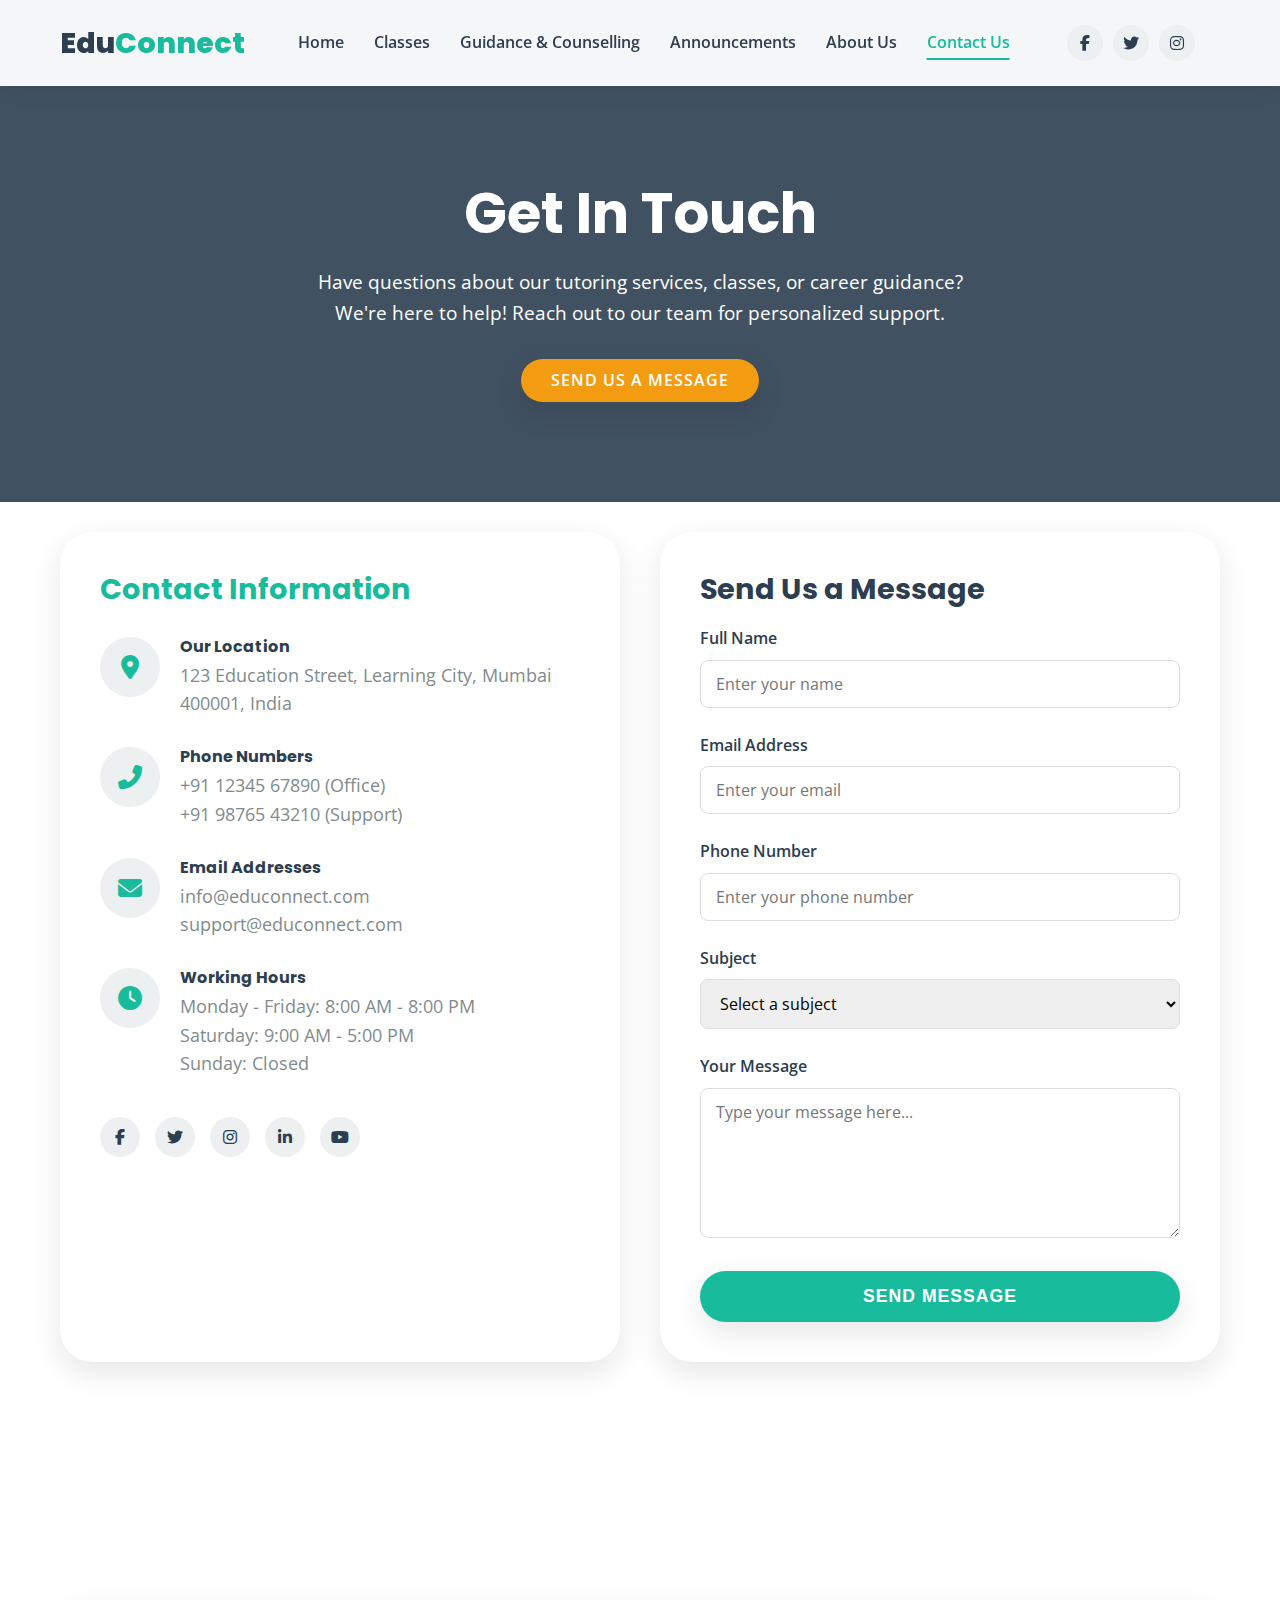
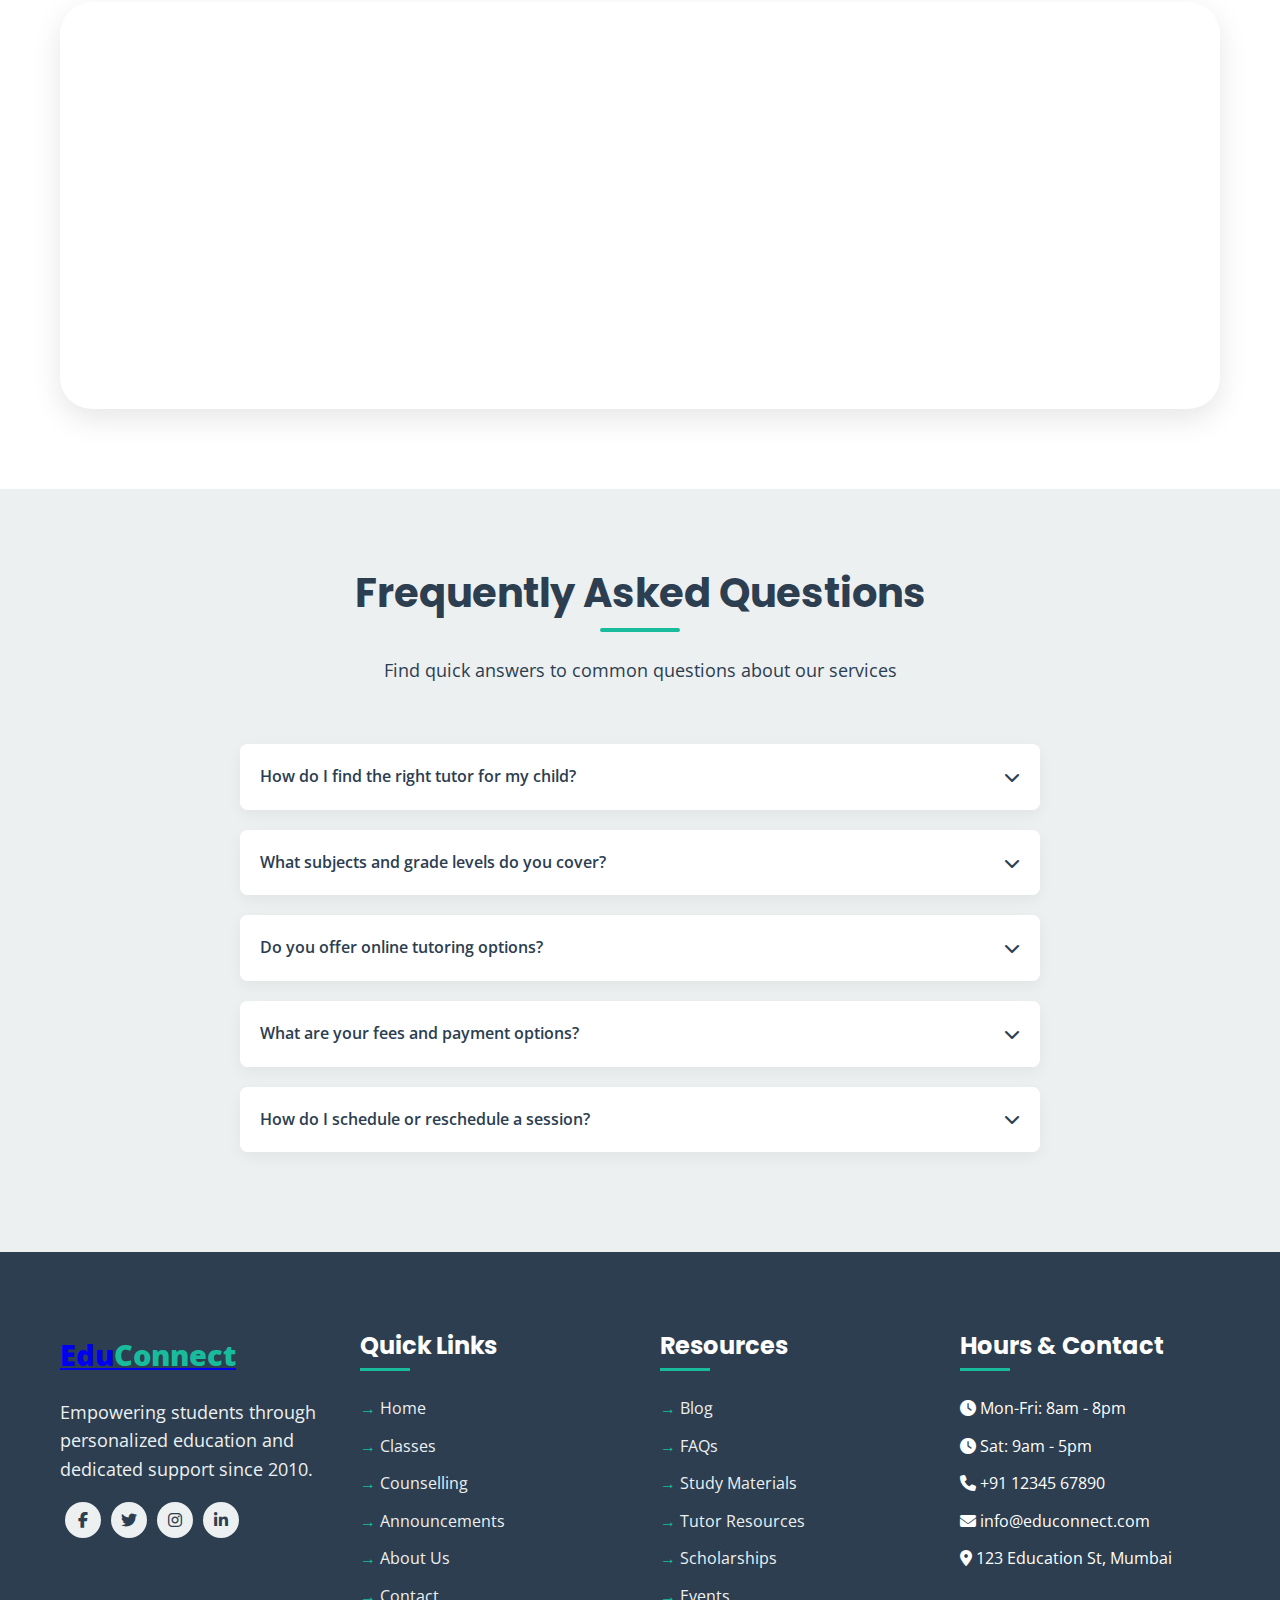
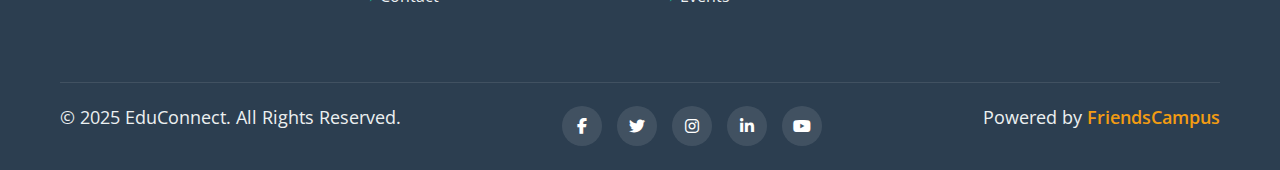
<file: contact-us.html>
<!DOCTYPE html>
<html lang="en">

<head>
    <meta charset="UTF-8">
    <meta name="viewport" content="width=device-width, initial-scale=1.0">
    <title>Contact Us - EduConnect</title>
    <link rel="stylesheet" href="https://cdnjs.cloudflare.com/ajax/libs/font-awesome/6.4.0/css/all.min.css">
    <link
        href="https://fonts.googleapis.com/css2?family=Poppins:wght@300;400;500;600;700;800&family=Open+Sans:wght@300;400;600&display=swap"
        rel="stylesheet">
    <style>
        :root {
            --primary: #2c3e50;
            --secondary: #18bc9c;
            --accent: #f39c12;
            --neutral-light: #ecf0f1;
            --neutral-dark: #7f8c8d;
            --white: #ffffff;
            --black: #000000;
            --radius: 2rem;
            --shadow: 0 10px 30px rgba(0, 0, 0, 0.1);
            --transition: all 0.4s cubic-bezier(0.175, 0.885, 0.32, 1.275);
        }

        * {
            margin: 0;
            padding: 0;
            box-sizing: border-box;
        }

        body {
            font-family: "Open Sans", sans-serif;
            color: var(--primary);
            background-color: var(--white);
            line-height: 1.6;
            overflow-x: hidden;
        }

        h1,
        h2,
        h3,
        h4,
        h5 {
            font-family: "Poppins", sans-serif;
            font-weight: 700;
            line-height: 1.2;
        }

        h1 {
            font-size: 3.5rem;
            margin-bottom: 1.5rem;
        }

        h2 {
            font-size: 2.5rem;
            margin-bottom: 1.5rem;
        }

        h3 {
            font-size: 1.8rem;
            margin-bottom: 1.2rem;
        }

        p {
            margin-bottom: 1.2rem;
            font-size: 1.1rem;
        }

        .container {
            width: 100%;
            max-width: 1200px;
            margin: 0 auto;
            padding: 0 20px;
        }

        section {
            padding: 80px 0;
        }

        .btn {
            display: inline-block;
            padding: 9px 30px;
            background: var(--secondary);
            color: var(--white);
            border-radius: var(--radius);
            font-weight: 600;
            text-transform: uppercase;
            letter-spacing: 1px;
            border: none;
            cursor: pointer;
            transition: var(--transition);
            font-size: 1rem;
            box-shadow: var(--shadow);
            text-decoration: none;
        }

        .btn:hover {
            transform: translateY(-5px);
            background: #139a7f;
            box-shadow: 0 15px 30px rgba(24, 188, 156, 0.3);
        }

        .btn-accent {
            background: var(--accent);
        }

        .btn-accent:hover {
            background: #e67e22;
            box-shadow: 0 15px 30px rgba(243, 156, 18, 0.3);
        }

        .btn-outline {
            background: transparent;
            border: 2px solid var(--secondary);
            color: var(--secondary);
        }

        .btn-outline:hover {
            background: var(--secondary);
            color: var(--white);
        }

        .text-center {
            text-align: center;
        }

        .section-title {
            text-align: center;
            margin-bottom: 60px;
        }

        .section-title h2 {
            position: relative;
            display: inline-block;
            padding-bottom: 15px;
        }

        .section-title h2:after {
            content: "";
            position: absolute;
            bottom: 0;
            left: 50%;
            transform: translateX(-50%);
            width: 80px;
            height: 4px;
            background: var(--secondary);
            border-radius: 2px;
        }

        /* Header & Navigation */
        header {
            position: fixed;
            top: 0;
            left: 0;
            width: 100%;
            z-index: 1000;
            background: rgba(255, 255, 255, 0.95);
            box-shadow: 0 5px 20px rgba(0, 0, 0, 0.05);
            transition: var(--transition);
        }

        header.scrolled {
            box-shadow: 0 5px 30px rgba(0, 0, 0, 0.1);
            background: var(--white);
        }

        .navbar {
            display: flex;
            justify-content: space-between;
            align-items: center;
            padding: 20px 0;
            position: relative;
        }

        .logo {
            font-family: "Poppins", sans-serif;
            font-size: 1.8rem;
            font-weight: 800;
            color: var(--primary);
            text-decoration: none;
            transition: transform 0.3s ease;
            z-index: 1001;
        }

        .logo span {
            color: var(--secondary);
        }

        .logo:hover {
            transform: scale(1.05);
        }

        .nav-links {
            display: flex;
            list-style: none;
        }

        .nav-links li {
            margin: 0 15px;
        }

        .nav-links a {
            position: relative;
            color: var(--primary);
            text-decoration: none;
            font-weight: 600;
            padding: 8px 0;
            transition: color 0.3s ease;
        }

        .nav-links a:after {
            content: "";
            position: absolute;
            bottom: 0;
            left: 0;
            width: 0;
            height: 2px;
            background: var(--secondary);
            transition: width 0.3s ease;
        }

        .nav-links a:hover {
            color: var(--secondary);
        }

        .nav-links a:hover:after {
            width: 100%;
        }

        .nav-actions {
            display: flex;
            align-items: center;
        }

        ul li .active {
            color: var(--secondary);
            text-decoration: underline;
            text-decoration-thickness: 2.2px;
            text-underline-offset: 10.2px;
        }

        .social-icons {
            display: flex;
            margin-right: 20px;
        }

        .social-icons a {
            display: flex;
            align-items: center;
            justify-content: center;
            width: 36px;
            height: 36px;
            border-radius: 50%;
            background: var(--neutral-light);
            color: var(--primary);
            margin: 0 5px;
            transition: var(--transition);
            text-decoration: none;
        }

        .social-icons a:hover {
            background: var(--secondary);
            color: var(--white);
            transform: translateY(-3px);
            text-decoration: none;
        }

        /* Mobile Menu */
        .mobile-menu-btn {
            display: none;
            background: none;
            border: none;
            color: var(--primary);
            font-size: 1.8rem;
            cursor: pointer;
            z-index: 1001;
            padding: 10px;
            transition: var(--transition);
        }

        .mobile-menu-btn:hover {
            color: var(--secondary);
        }

        .mobile-menu {
            position: fixed;
            top: 0;
            right: -100%;
            width: 80%;
            max-width: 350px;
            height: 100vh;
            background: var(--white);
            box-shadow: -5px 0 15px rgba(0, 0, 0, 0.1);
            transition: right 0.3s ease-in-out;
            z-index: 1000;
            padding: 80px 30px 30px;
            overflow-y: auto;
        }

        .mobile-menu.active {
            right: 0;
        }

        .mobile-menu-header {
            position: absolute;
            top: 20px;
            right: 20px;
        }

        .mobile-close-btn {
            background: none;
            border: none;
            font-size: 1.5rem;
            color: var(--primary);
            cursor: pointer;
            transition: var(--transition);
        }

        .mobile-close-btn:hover {
            color: var(--secondary);
            transform: rotate(90deg);
        }

        .mobile-nav-links {
            list-style: none;
            margin-bottom: 30px;
        }

        .mobile-nav-links li {
            margin-bottom: 20px;
        }

        .mobile-nav-links a {
            color: var(--primary);
            text-decoration: none;
            font-size: 1.2rem;
            font-weight: 600;
            display: block;
            padding: 10px 0;
            transition: var(--transition);
        }

        .mobile-nav-links a:hover {
            color: var(--secondary);
            transform: translateX(5px);
        }

        .mobile-nav-links .active {
            color: var(--secondary);
        }

        .mobile-social-icons {
            display: flex;
            justify-content: center;
            margin-top: 30px;
        }

        .mobile-social-icons a {
            display: flex;
            align-items: center;
            justify-content: center;
            width: 40px;
            height: 40px;
            border-radius: 50%;
            background: var(--neutral-light);
            color: var(--primary);
            margin: 0 10px;
            transition: var(--transition);
            text-decoration: none;
        }

        .mobile-social-icons a:hover {
            background: var(--secondary);
            color: var(--white);
            transform: translateY(-3px);
        }

        .overlay {
            position: fixed;
            top: 0;
            left: 0;
            width: 100%;
            height: 100%;
            background: rgba(0, 0, 0, 0.5);
            z-index: 999;
            opacity: 0;
            visibility: hidden;
            transition: var(--transition);
        }

        .overlay.active {
            opacity: 1;
            visibility: visible;
        }

        /* Contact Section */
        .contact-hero {
            background: linear-gradient(rgba(44, 62, 80, 0.9), rgba(44, 62, 80, 0.9)), url('https://images.unsplash.com/photo-1521791055366-0d553872125f?auto=format&fit=crop&w=1200&q=80');
            background-size: cover;
            background-position: center;
            color: var(--white);
            padding: 180px 0 100px;
            text-align: center;
        }

        .contact-hero h1 {
            font-size: 3.5rem;
            margin-bottom: 20px;
        }

        .contact-hero p {
            font-size: 1.2rem;
            max-width: 700px;
            margin: 0 auto 30px;
        }

        .contact-container {
            display: grid;
            grid-template-columns: repeat(2, 1fr);
            gap: 40px;
            margin-top: -50px;
            position: relative;
            z-index: 1;
        }

        .contact-info {
            background: var(--white);
            border-radius: var(--radius);
            padding: 40px;
            box-shadow: var(--shadow);
        }

        .contact-form {
            background: var(--white);
            border-radius: var(--radius);
            padding: 40px;
            box-shadow: var(--shadow);
        }

        .contact-info h3 {
            color: var(--secondary);
            margin-bottom: 30px;
        }

        .contact-item {
            display: flex;
            margin-bottom: 30px;
        }

        .contact-icon {
            width: 60px;
            height: 60px;
            background: var(--neutral-light);
            border-radius: 50%;
            display: flex;
            align-items: center;
            justify-content: center;
            margin-right: 20px;
            color: var(--secondary);
            font-size: 1.5rem;
            flex-shrink: 0;
        }

        .contact-details h4 {
            margin-bottom: 5px;
        }

        .contact-details p {
            color: var(--neutral-dark);
            margin-bottom: 0;
        }

        .contact-details a {
            color: var(--neutral-dark);
            text-decoration: none;
            transition: color 0.3s ease;
        }

        .contact-details a:hover {
            color: var(--secondary);
        }

        .social-contact {
            display: flex;
            margin-top: 40px;
        }

        .social-contact a {
            display: flex;
            align-items: center;
            justify-content: center;
            width: 40px;
            height: 40px;
            border-radius: 50%;
            background: var(--neutral-light);
            color: var(--primary);
            margin-right: 15px;
            transition: var(--transition);
            text-decoration: none;
        }

        .social-contact a:hover {
            background: var(--secondary);
            color: var(--white);
            transform: translateY(-3px);
        }

        .form-group {
            margin-bottom: 25px;
        }

        .form-group label {
            display: block;
            margin-bottom: 8px;
            font-weight: 600;
        }

        .form-control {
            width: 100%;
            padding: 12px 15px;
            border: 1px solid #ddd;
            border-radius: 8px;
            font-family: "Open Sans", sans-serif;
            font-size: 1rem;
            transition: border 0.3s ease;
        }

        .form-control:focus {
            outline: none;
            border-color: var(--secondary);
        }

        textarea.form-control {
            min-height: 150px;
            resize: vertical;
        }

        .submit-btn {
            width: 100%;
            padding: 15px;
            font-size: 1.1rem;
        }

        .map-container {
            margin-top: 80px;
            border-radius: var(--radius);
            overflow: hidden;
            box-shadow: var(--shadow);
        }

        .map-container iframe {
            width: 100%;
            height: 400px;
            border: none;
        }

        /* FAQ Section */
        .faq-section {
            background: var(--neutral-light);
        }

        .faq-container {
            max-width: 800px;
            margin: 0 auto;
        }

        .faq-item {
            background: var(--white);
            border-radius: 8px;
            margin-bottom: 20px;
            box-shadow: 0 5px 15px rgba(0, 0, 0, 0.05);
            overflow: hidden;
        }

        .faq-question {
            padding: 20px;
            background: var(--white);
            color: var(--primary);
            font-weight: 600;
            cursor: pointer;
            display: flex;
            justify-content: space-between;
            align-items: center;
            transition: var(--transition);
        }

        .faq-question:hover {
            background: var(--neutral-light);
        }

        .faq-question i {
            transition: transform 0.3s ease;
        }

        .faq-item.active .faq-question i {
            transform: rotate(180deg);
        }

        .faq-answer {
            padding: 0 20px;
            max-height: 0;
            overflow: hidden;
            transition: max-height 0.3s ease, padding 0.3s ease;
        }

        .faq-item.active .faq-answer {
            padding: 0 20px 20px;
            max-height: 500px;
        }

        /* Footer */
        footer {
            background: var(--primary);
            color: var(--white);
            padding-top: 80px;
        }

        .footer-container {
            display: grid;
            grid-template-columns: repeat(4, 1fr);
            gap: 40px;
            padding-bottom: 60px;
        }

        .footer-column h3 {
            font-size: 1.5rem;
            margin-bottom: 25px;
            position: relative;
            padding-bottom: 10px;
        }

        .footer-column h3:after {
            content: "";
            position: absolute;
            bottom: 0;
            left: 0;
            width: 50px;
            height: 3px;
            background: var(--secondary);
        }

        .footer-logo {
            font-size: 1.8rem;
            font-weight: 800;
            margin-bottom: 20px;
            display: block;
        }

        .footer-logo span {
            color: var(--secondary);
        }

        .footer-column p {
            color: var(--neutral-light);
        }

        .footer-links li {
            margin-bottom: 12px;
            list-style: none;
        }

        .footer-links a {
            color: var(--neutral-light);
            text-decoration: none;
            transition: color 0.3s ease;
            position: relative;
            padding-left: 20px;
        }

        .footer-links a:before {
            content: "→";
            position: absolute;
            left: 0;
            color: var(--secondary);
            transition: transform 0.3s ease;
        }

        .footer-links a:hover {
            color: var(--secondary);
        }

        .footer-links a:hover:before {
            transform: translateX(5px);
        }

        .footer-bottom {
            border-top: 1px solid rgba(255, 255, 255, 0.1);
            padding: 20px 0;
        }

        .footer-bottom-content {
            display: flex;
            justify-content: space-between;
            align-items: center;
        }

        .copyright {
            color: var(--neutral-light);
        }

        .footer-social {
            display: flex;
            gap: 15px;
        }

        .footer-social a {
            display: flex;
            align-items: center;
            justify-content: center;
            width: 40px;
            height: 40px;
            border-radius: 50%;
            background: rgba(255, 255, 255, 0.1);
            color: var(--white);
            transition: var(--transition);
            text-decoration: none;
        }

        .footer-social a:hover {
            background: var(--secondary);
            transform: translateY(-3px);
            text-decoration: none;
        }

        .powered-by {
            color: var(--neutral-light);
        }

        .powered-by a {
            color: var(--accent);
            text-decoration: none;
            font-weight: 600;
        }

        /* Back to top */
        .back-to-top {
            position: fixed;
            bottom: 30px;
            right: 30px;
            width: 50px;
            height: 50px;
            border-radius: 50%;
            background: var(--secondary);
            color: var(--white);
            display: flex;
            align-items: center;
            justify-content: center;
            cursor: pointer;
            opacity: 0;
            visibility: hidden;
            transition: var(--transition);
            z-index: 999;
            box-shadow: var(--shadow);
        }

        .back-to-top.visible {
            opacity: 1;
            visibility: visible;
        }

        .back-to-top:hover {
            background: var(--accent);
            transform: translateY(-5px);
        }

        /* Responsive */
        @media (max-width: 1200px) {
            .footer-container {
                grid-template-columns: repeat(3, 1fr);
            }
        }

        @media (max-width: 992px) {
            .footer-container {
                grid-template-columns: repeat(2, 1fr);
            }

            .nav-links {
                display: none;
            }

            .mobile-menu-btn {
                display: block;
            }

            .nav-actions .social-icons {
                display: none;
            }

            .contact-container {
                grid-template-columns: 1fr;
            }

            .contact-hero {
                padding: 150px 0 80px;
            }
        }

        @media (max-width: 768px) {
            h1 {
                font-size: 2.8rem;
            }

            h2 {
                font-size: 2rem;
            }

            section {
                padding: 60px 0;
            }

            .contact-hero h1 {
                font-size: 2.5rem;
            }

            .contact-hero {
                padding: 130px 0 60px;
            }

            .contact-info,
            .contact-form {
                padding: 30px;
            }

            .footer-container {
                grid-template-columns: 1fr;
            }

            .footer-bottom-content {
                flex-direction: column;
                gap: 20px;
                text-align: center;
            }
        }

        @media (max-width: 576px) {
            h1 {
                font-size: 2.2rem;
            }

            .contact-hero h1 {
                font-size: 2rem;
            }

            .contact-hero p {
                font-size: 1rem;
            }

            .btn {
                padding: 12px 25px;
            }

            .section-title h2 {
                font-size: 1.8rem;
            }

            .contact-item {
                flex-direction: column;
            }

            .contact-icon {
                margin-bottom: 15px;
            }

            .map-container iframe {
                height: 300px;
            }
        }

        @media (max-width: 400px) {
            .contact-hero h1 {
                font-size: 1.8rem;
            }

            .contact-info,
            .contact-form {
                padding: 20px;
            }
        }
    </style>
</head>

<body>
    <!-- Header & Navigation -->
    <header>
        <div class="container">
            <nav class="navbar">
                <a href="#" class="logo">Edu<span>Connect</span></a>
                <ul class="nav-links">
                    <li><a href="index.html">Home</a></li>
                    <li><a href="class.html">Classes</a></li>
                    <li><a href="counselling.html">Guidance & Counselling</a></li>
                    <li><a href="announcements.html">Announcements</a></li>
                    <!-- <li><a href="#">Career</a></li> -->
                    <li><a href="about-us.html">About Us</a></li>
                    <li><a href="contact-us.html" class="active">Contact Us</a></li>
                </ul>
                <div class="nav-actions">
                    <div class="social-icons">
                        <a href="#"><i class="fab fa-facebook-f"></i></a>
                        <a href="#"><i class="fab fa-twitter"></i></a>
                        <a href="#"><i class="fab fa-instagram"></i></a>
                    </div>
                    <!-- <button class="btn">Enroll Now</button> -->
                </div>
                <button class="mobile-menu-btn">
                    <i class="fas fa-bars"></i>
                </button>
            </nav>
        </div>
    </header>

    <!-- Mobile Menu -->
    <div class="mobile-menu">
        <div class="mobile-menu-header">
            <button class="mobile-close-btn">
                <i class="fas fa-times"></i>
            </button>
        </div>
        <ul class="mobile-nav-links">
            <li><a href="index.html">Home</a></li>
            <li><a href="class.html">Classes</a></li>
            <li><a href="counselling.html">Guidance & Counselling</a></li>
            <li><a href="announcements.html">Announcements</a></li>
            <!-- <li><a href="#">Career</a></li> -->
            <li><a href="about-us.html">About Us</a></li>
            <li><a href="contact-us.html" class="active">Contact Us</a></li>
        </ul>
        <div class="mobile-social-icons">
            <a href="#"><i class="fab fa-facebook-f"></i></a>
            <a href="#"><i class="fab fa-twitter"></i></a>
            <a href="#"><i class="fab fa-instagram"></i></a>
        </div>
    </div>
    <div class="overlay"></div>

    <!-- Contact Hero Section -->
    <section class="contact-hero">
        <div class="container">
            <h1>Get In Touch</h1>
            <p>Have questions about our tutoring services, classes, or career guidance? We're here to help! Reach out to
                our team for personalized support.</p>
            <a href="#contact-form" class="btn btn-accent">Send Us a Message</a>
        </div>
    </section>

    <!-- Contact Content -->
    <section class="contact-section">
        <div class="container">
            <div class="contact-container">
                <div class="contact-info">
                    <h3>Contact Information</h3>
                    <div class="contact-item">
                        <div class="contact-icon">
                            <i class="fas fa-map-marker-alt"></i>
                        </div>
                        <div class="contact-details">
                            <h4>Our Location</h4>
                            <p>123 Education Street, Learning City, Mumbai 400001, India</p>
                        </div>
                    </div>
                    <div class="contact-item">
                        <div class="contact-icon">
                            <i class="fas fa-phone-alt"></i>
                        </div>
                        <div class="contact-details">
                            <h4>Phone Numbers</h4>
                            <p><a href="tel:+911234567890">+91 12345 67890</a> (Office)</p>
                            <p><a href="tel:+919876543210">+91 98765 43210</a> (Support)</p>
                        </div>
                    </div>
                    <div class="contact-item">
                        <div class="contact-icon">
                            <i class="fas fa-envelope"></i>
                        </div>
                        <div class="contact-details">
                            <h4>Email Addresses</h4>
                            <p><a href="mailto:info@educonnect.com">info@educonnect.com</a></p>
                            <p><a href="mailto:support@educonnect.com">support@educonnect.com</a></p>
                        </div>
                    </div>
                    <div class="contact-item">
                        <div class="contact-icon">
                            <i class="fas fa-clock"></i>
                        </div>
                        <div class="contact-details">
                            <h4>Working Hours</h4>
                            <p>Monday - Friday: 8:00 AM - 8:00 PM</p>
                            <p>Saturday: 9:00 AM - 5:00 PM</p>
                            <p>Sunday: Closed</p>
                        </div>
                    </div>
                    <div class="social-contact">
                        <a href="#"><i class="fab fa-facebook-f"></i></a>
                        <a href="#"><i class="fab fa-twitter"></i></a>
                        <a href="#"><i class="fab fa-instagram"></i></a>
                        <a href="#"><i class="fab fa-linkedin-in"></i></a>
                        <a href="#"><i class="fab fa-youtube"></i></a>
                    </div>
                </div>
                <div class="contact-form" id="contact-form">
                    <h3>Send Us a Message</h3>
                    <form id="contactForm">
                        <div class="form-group">
                            <label for="name">Full Name</label>
                            <input type="text" id="name" class="form-control" placeholder="Enter your name" required>
                        </div>
                        <div class="form-group">
                            <label for="email">Email Address</label>
                            <input type="email" id="email" class="form-control" placeholder="Enter your email" required>
                        </div>
                        <div class="form-group">
                            <label for="phone">Phone Number</label>
                            <input type="tel" id="phone" class="form-control" placeholder="Enter your phone number">
                        </div>
                        <div class="form-group">
                            <label for="subject">Subject</label>
                            <select id="subject" class="form-control" required>
                                <option value="" disabled selected>Select a subject</option>
                                <option value="tutoring">Private Tutoring</option>
                                <option value="classes">Group Classes</option>
                                <option value="counselling">Career Counselling</option>
                                <option value="admission">Admission Guidance</option>
                                <option value="other">Other Inquiry</option>
                            </select>
                        </div>
                        <div class="form-group">
                            <label for="message">Your Message</label>
                            <textarea id="message" class="form-control" placeholder="Type your message here..."
                                required></textarea>
                        </div>
                        <button type="submit" class="btn submit-btn">Send Message</button>
                    </form>
                </div>
            </div>
        </div>
    </section>

    <!-- Map Section -->
    <section class="map-section">
        <div class="container">
            <div class="map-container">
                <iframe
                    src="https://www.google.com/maps/embed?pb=!1m18!1m12!1m3!1d3771.264715827343!2d72.82151431490094!3d19.05598868710172!2m3!1f0!2f0!3f0!3m2!1i1024!2i768!4f13.1!3m3!1m2!1s0x3be7c8dfb0c0d9cd%3A0x4167d8c941693a29!2sMumbai%2C%20Maharashtra!5e0!3m2!1sen!2sin!4v1620000000000!5m2!1sen!2sin"
                    allowfullscreen="" loading="lazy"></iframe>
            </div>
        </div>
    </section>

    <!-- FAQ Section -->
    <section class="faq-section">
        <div class="container">
            <div class="section-title">
                <h2>Frequently Asked Questions</h2>
                <p>Find quick answers to common questions about our services</p>
            </div>
            <div class="faq-container">
                <div class="faq-item">
                    <div class="faq-question">
                        <span>How do I find the right tutor for my child?</span>
                        <i class="fas fa-chevron-down"></i>
                    </div>
                    <div class="faq-answer">
                        <p>We carefully match students with tutors based on their academic needs, learning style, and
                            personality. After you contact us, our academic advisor will schedule a consultation to
                            understand your requirements and recommend the best tutor from our qualified team.</p>
                    </div>
                </div>
                <div class="faq-item">
                    <div class="faq-question">
                        <span>What subjects and grade levels do you cover?</span>
                        <i class="fas fa-chevron-down"></i>
                    </div>
                    <div class="faq-answer">
                        <p>We offer tutoring for all core subjects (Math, Science, English, Social Studies) from Grade 1
                            through 12, plus specialized coaching for competitive exams like JEE, NEET, and board exams.
                            We also provide college-level tutoring for select subjects.</p>
                    </div>
                </div>
                <div class="faq-item">
                    <div class="faq-question">
                        <span>Do you offer online tutoring options?</span>
                        <i class="fas fa-chevron-down"></i>
                    </div>
                    <div class="faq-answer">
                        <p>Yes! We offer both in-person and online tutoring through our secure virtual classroom
                            platform. Online sessions include interactive whiteboards, file sharing, and session
                            recording features to enhance the learning experience.</p>
                    </div>
                </div>
                <div class="faq-item">
                    <div class="faq-question">
                        <span>What are your fees and payment options?</span>
                        <i class="fas fa-chevron-down"></i>
                    </div>
                    <div class="faq-answer">
                        <p>Our fees vary based on the tutor's qualifications, subject, and session duration. We offer
                            competitive rates with package discounts available. Payment can be made via credit/debit
                            cards, UPI, net banking, or cash. Contact us for detailed pricing information.</p>
                    </div>
                </div>
                <div class="faq-item">
                    <div class="faq-question">
                        <span>How do I schedule or reschedule a session?</span>
                        <i class="fas fa-chevron-down"></i>
                    </div>
                    <div class="faq-answer">
                        <p>Sessions can be scheduled through our online portal, mobile app, or by calling our support
                            team. We require 24 hours notice for rescheduling to avoid cancellation fees. Emergency
                            cancellations are considered on a case-by-case basis.</p>
                    </div>
                </div>
            </div>
        </div>
    </section>

    <!-- Footer -->
    <footer>
        <div class="container">
            <div class="footer-container">
                <div class="footer-column">
                    <a href="#" class="footer-logo">Edu<span>Connect</span></a>
                    <p>Empowering students through personalized education and dedicated support since 2010.</p>
                    <div class="social-icons">
                        <a href="#"><i class="fab fa-facebook-f"></i></a>
                        <a href="#"><i class="fab fa-twitter"></i></a>
                        <a href="#"><i class="fab fa-instagram"></i></a>
                        <a href="#"><i class="fab fa-linkedin-in"></i></a>
                    </div>
                </div>
                <div class="footer-column">
                    <h3>Quick Links</h3>
                    <ul class="footer-links">
                        <li><a href="index.html">Home</a></li>
                        <li><a href="class.html">Classes</a></li>
                        <li><a href="counselling.html">Counselling</a></li>
                        <li><a href="announcements.html">Announcements</a></li>
                        <li><a href="about-us.html">About Us</a></li>
                        <li><a href="contact-us.html">Contact</a></li>
                    </ul>
                </div>
                <div class="footer-column">
                    <h3>Resources</h3>
                    <ul class="footer-links">
                        <li><a href="#">Blog</a></li>
                        <li><a href="#">FAQs</a></li>
                        <li><a href="#">Study Materials</a></li>
                        <li><a href="#">Tutor Resources</a></li>
                        <li><a href="#">Scholarships</a></li>
                        <li><a href="#">Events</a></li>
                    </ul>
                </div>
                <div class="footer-column">
                    <h3>Hours & Contact</h3>
                    <ul class="footer-links">
                        <li><i class="fas fa-clock"></i> Mon-Fri: 8am - 8pm</li>
                        <li><i class="fas fa-clock"></i> Sat: 9am - 5pm</li>
                        <li><i class="fas fa-phone"></i> +91 12345 67890</li>
                        <li><i class="fas fa-envelope"></i> info@educonnect.com</li>
                        <li><i class="fas fa-map-marker-alt"></i> 123 Education St, Mumbai</li>
                    </ul>
                </div>
            </div>
            <div class="footer-bottom">
                <div class="footer-bottom-content">
                    <div class="copyright">
                        <p>&copy; 2025 EduConnect. All Rights Reserved.</p>
                    </div>
                    <div class="footer-social">
                        <a href="#"><i class="fab fa-facebook-f"></i></a>
                        <a href="#"><i class="fab fa-twitter"></i></a>
                        <a href="#"><i class="fab fa-instagram"></i></a>
                        <a href="#"><i class="fab fa-linkedin-in"></i></a>
                        <a href="#"><i class="fab fa-youtube"></i></a>
                    </div>
                    <div class="powered-by">
                        <p>Powered by <a href="https://friendscampus.com" target="_blank">FriendsCampus</a></p>
                    </div>
                </div>
            </div>
        </div>
    </footer>

    <!-- Back to top button -->
    <div class="back-to-top">
        <i class="fas fa-arrow-up"></i>
    </div>

    <script>
        // Mobile Menu Toggle
        const mobileMenuBtn = document.querySelector('.mobile-menu-btn');
        const mobileMenu = document.querySelector('.mobile-menu');
        const overlay = document.querySelector('.overlay');
        const mobileCloseBtn = document.querySelector('.mobile-close-btn');

        function toggleMobileMenu() {
            mobileMenu.classList.toggle('active');
            overlay.classList.toggle('active');
            document.body.style.overflow = mobileMenu.classList.contains('active') ? 'hidden' : 'auto';
        }

        mobileMenuBtn.addEventListener('click', toggleMobileMenu);
        mobileCloseBtn.addEventListener('click', toggleMobileMenu);
        overlay.addEventListener('click', toggleMobileMenu);

        // Close mobile menu when clicking on a link
        document.querySelectorAll('.mobile-nav-links a').forEach(link => {
            link.addEventListener('click', toggleMobileMenu);
        });

        // Header scroll effect
        window.addEventListener('scroll', function () {
            const header = document.querySelector('header');
            const backToTop = document.querySelector('.back-to-top');

            if (window.scrollY > 100) {
                header.classList.add('scrolled');
            } else {
                header.classList.remove('scrolled');
            }

            if (window.scrollY > 500) {
                backToTop.classList.add('visible');
            } else {
                backToTop.classList.remove('visible');
            }
        });

        // FAQ Accordion
        const faqItems = document.querySelectorAll('.faq-item');

        faqItems.forEach(item => {
            const question = item.querySelector('.faq-question');

            question.addEventListener('click', () => {
                // Close all other items
                faqItems.forEach(otherItem => {
                    if (otherItem !== item && otherItem.classList.contains('active')) {
                        otherItem.classList.remove('active');
                    }
                });

                // Toggle current item
                item.classList.toggle('active');
            });
        });

        // Contact Form Submission
        const contactForm = document.getElementById('contactForm');

        contactForm.addEventListener('submit', function (e) {
            e.preventDefault();

            // Get form values
            const name = document.getElementById('name').value;
            const email = document.getElementById('email').value;
            const phone = document.getElementById('phone').value;
            const subject = document.getElementById('subject').value;
            const message = document.getElementById('message').value;

            // Here you would typically send the data to your server
            // For this example, we'll just show an alert
            alert(`Thank you, ${name}! Your message has been received. We'll contact you soon at ${email} or ${phone}.`);

            // Reset the form
            contactForm.reset();
        });

        // Back to top button
        document.querySelector('.back-to-top').addEventListener('click', () => {
            window.scrollTo({
                top: 0,
                behavior: 'smooth'
            });
        });
    </script>
</body>

</html>
</file>
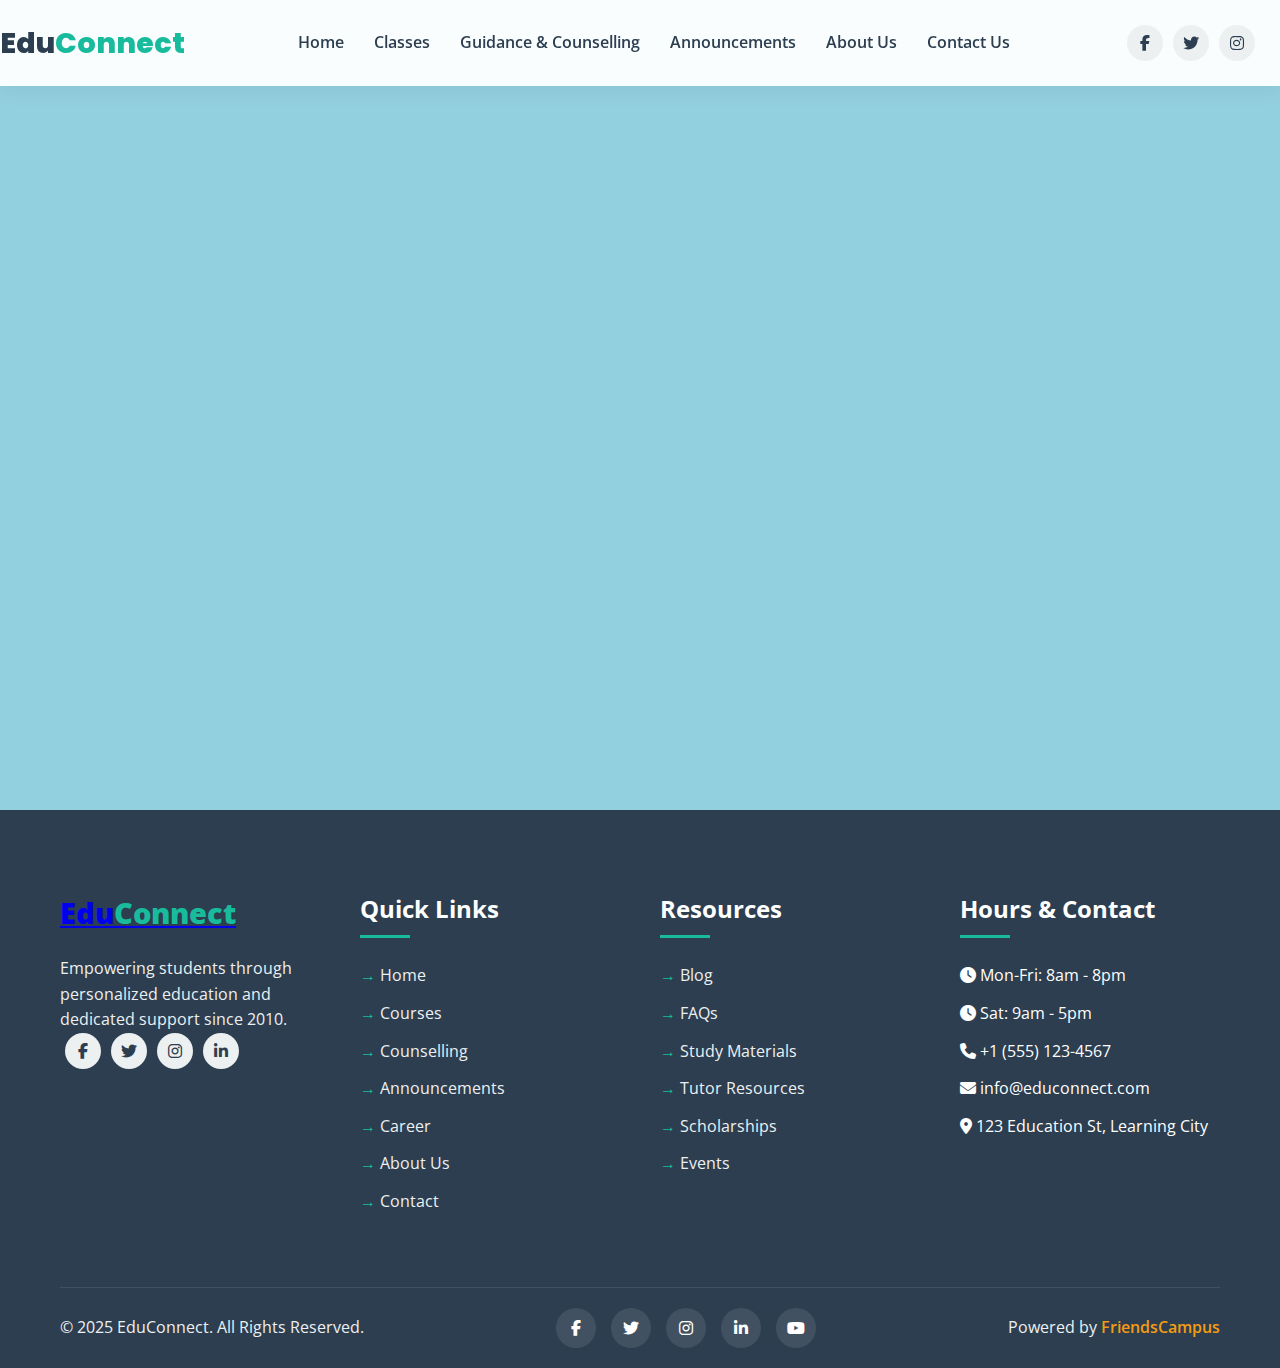
<file: test.html>
<!DOCTYPE html>
<html lang="en">

<head>
    <meta charset="UTF-8">
    <meta name="viewport" content="width=device-width, initial-scale=1.0">
    <title>Document</title>
    <link rel="stylesheet" href="https://cdnjs.cloudflare.com/ajax/libs/font-awesome/6.4.0/css/all.min.css">
    <link
        href="https://fonts.googleapis.com/css2?family=Poppins:wght@300;400;500;600;700;800&family=Open+Sans:wght@300;400;600&display=swap"
        rel="stylesheet">
    <style>
        :root {
            --primary: #2C3E50;
            --secondary: #18BC9C;
            --accent: #F39C12;
            --neutral-light: #ECF0F1;
            --neutral-dark: #7F8C8D;
            --white: #ffffff;
            --black: #000000;
            --radius: 2rem;
            --shadow: 0 10px 30px rgba(0, 0, 0, 0.1);
            --transition: all 0.4s cubic-bezier(0.175, 0.885, 0.32, 1.275);
        }

        * {
            margin: 0;
            padding: 0;
            box-sizing: border-box;
        }

        body {
            font-family: 'Open Sans', sans-serif;
            color: var(--primary);
            background-color: var(--white);
            line-height: 1.6;
            overflow-x: hidden;
        }

        main {
            background-color: #92cfdf;
            height: 90vh;
        }

        /* Header & Navigation */
        header {
            position: fixed;
            top: 0;
            left: 0;
            width: 100%;
            z-index: 1000;
            background: rgba(255, 255, 255, 0.95);
            box-shadow: 0 5px 20px rgba(0, 0, 0, 0.05);
            transition: var(--transition);
        }

        header.scrolled {
            box-shadow: 0 5px 30px rgba(0, 0, 0, 0.1);
            background: var(--white);
        }

        .navbar {
            display: flex;
            justify-content: space-between;
            align-items: center;
            padding: 20px 0;
        }

        .logo {
            font-family: 'Poppins', sans-serif;
            font-size: 1.8rem;
            font-weight: 800;
            color: var(--primary);
            text-decoration: none;
            transition: transform 0.3s ease;
        }

        .logo span {
            color: var(--secondary);
        }

        .logo:hover {
            transform: scale(1.05);
        }

        .nav-links {
            display: flex;
            list-style: none;
        }

        .nav-links li {
            margin: 0 15px;
        }

        .nav-links a {
            position: relative;
            color: var(--primary);
            text-decoration: none;
            font-weight: 600;
            padding: 8px 0;
            transition: color 0.3s ease;
        }

        .nav-links a:after {
            content: '';
            position: absolute;
            bottom: 0;
            left: 0;
            width: 0;
            height: 2px;
            background: var(--secondary);
            transition: width 0.3s ease;
        }

        .nav-links a:hover {
            color: var(--secondary);
        }

        .nav-links a:hover:after {
            width: 100%;
        }

        .nav-actions {
            display: flex;
            align-items: center;
        }

        .social-icons {
            display: flex;
            margin-right: 20px;
        }

        .social-icons a {
            display: flex;
            align-items: center;
            justify-content: center;
            width: 36px;
            height: 36px;
            border-radius: 50%;
            background: var(--neutral-light);
            color: var(--primary);
            margin: 0 5px;
            transition: var(--transition);
            text-decoration: none;
        }

        .social-icons a:hover {
            background: var(--secondary);
            color: var(--white);
            transform: translateY(-3px);
            text-decoration: none;
        }

        /* Footer */
        /* Footer */
        footer {
            background: var(--primary);
            color: var(--white);
            padding-top: 80px;
            padding-left: 60px;
            padding-right: 60px;
        }

        .footer-container {
            display: grid;
            grid-template-columns: repeat(4, 1fr);
            gap: 40px;
            padding-bottom: 60px;
        }

        .footer-column h3 {
            font-size: 1.5rem;
            margin-bottom: 25px;
            position: relative;
            padding-bottom: 10px;
        }

        .footer-column h3:after {
            content: '';
            position: absolute;
            bottom: 0;
            left: 0;
            width: 50px;
            height: 3px;
            background: var(--secondary);
        }

        .footer-logo {
            font-size: 1.8rem;
            font-weight: 800;
            margin-bottom: 20px;
            display: block;
        }

        .footer-logo span {
            color: var(--secondary);
        }

        .footer-column p {
            color: var(--neutral-light);
        }

        .footer-links li {
            margin-bottom: 12px;
            list-style: none;
        }

        .footer-links a {
            color: var(--neutral-light);
            text-decoration: none;
            transition: color 0.3s ease;
            position: relative;
            padding-left: 20px;
        }

        .footer-links a:before {
            content: "→";
            position: absolute;
            left: 0;
            color: var(--secondary);
            transition: transform 0.3s ease;
        }

        .footer-links a:hover {
            color: var(--secondary);
        }

        .footer-links a:hover:before {
            transform: translateX(5px);
        }

        .footer-bottom {
            border-top: 1px solid rgba(255, 255, 255, 0.1);
            padding: 20px 0;
        }

        .footer-bottom-content {
            display: flex;
            justify-content: space-between;
            align-items: center;
        }

        .copyright {
            color: var(--neutral-light);
        }

        .footer-social {
            display: flex;
            gap: 15px;
        }

        .footer-social a {
            display: flex;
            align-items: center;
            justify-content: center;
            width: 40px;
            height: 40px;
            border-radius: 50%;
            background: rgba(255, 255, 255, 0.1);
            color: var(--white);
            transition: var(--transition);
            text-decoration: none;
        }

        .footer-social a:hover {
            background: var(--secondary);
            transform: translateY(-3px);
            text-decoration: none;
        }

        .powered-by {
            color: var(--neutral-light);
        }

        .powered-by a {
            color: var(--accent);
            text-decoration: none;
            font-weight: 600;
        }

        /* Back to top */
        .back-to-top {
            position: fixed;
            bottom: 30px;
            right: 30px;
            width: 50px;
            height: 50px;
            border-radius: 50%;
            background: var(--secondary);
            color: var(--white);
            display: flex;
            align-items: center;
            justify-content: center;
            cursor: pointer;
            opacity: 0;
            visibility: hidden;
            transition: var(--transition);
            z-index: 999;
            box-shadow: var(--shadow);
        }

        .back-to-top.visible {
            opacity: 1;
            visibility: visible;
        }

        .back-to-top:hover {
            background: var(--accent);
            transform: translateY(-5px);
        }

        /* Animations */
        .fade-in {
            opacity: 0;
            transform: translateY(30px);
            transition: opacity 0.6s ease, transform 0.6s ease;
        }

        .fade-in.appear {
            opacity: 1;
            transform: translateY(0);
        }
    </style>
</head>

<body>
    <!-- Header & Navigation -->
    <header>
        <div class="container">
            <nav class="navbar">
                <a href="#" class="logo">Edu<span>Connect</span></a>
                <ul class="nav-links">
                    <li><a href="index.html" class="active">Home</a></li>
                    <li><a href="class.html">Classes</a></li>
                    <li><a href="counselling.html">Guidance & Counselling</a></li>
                    <li><a href="announcements.html">Announcements</a></li>
                    <!-- <li><a href="#">Career</a></li> -->
                    <li><a href="about-us.html">About Us</a></li>
                    <li><a href="contact-us.html">Contact Us</a></li>
                </ul>
                <div class="nav-actions">
                    <div class="social-icons">
                        <a href="#"><i class="fab fa-facebook-f"></i></a>
                        <a href="#"><i class="fab fa-twitter"></i></a>
                        <a href="#"><i class="fab fa-instagram"></i></a>
                    </div>
                    <!-- <button class="btn">Enroll Now</button> -->
                </div>
            </nav>
        </div>
    </header>

    <main>
    </main>

    <!-- Footer -->
    <footer>
        <div class="container">
            <div class="footer-container">
                <div class="footer-column">
                    <a href="#" class="footer-logo">Edu<span>Connect</span></a>
                    <p>Empowering students through personalized education and dedicated support since 2010.</p>
                    <div class="social-icons">
                        <a href="#"><i class="fab fa-facebook-f"></i></a>
                        <a href="#"><i class="fab fa-twitter"></i></a>
                        <a href="#"><i class="fab fa-instagram"></i></a>
                        <a href="#"><i class="fab fa-linkedin-in"></i></a>
                    </div>
                </div>
                <div class="footer-column">
                    <h3>Quick Links</h3>
                    <ul class="footer-links">
                        <li><a href="#">Home</a></li>
                        <li><a href="#">Courses</a></li>
                        <li><a href="#">Counselling</a></li>
                        <li><a href="#">Announcements</a></li>
                        <li><a href="#">Career</a></li>
                        <li><a href="#">About Us</a></li>
                        <li><a href="#">Contact</a></li>
                    </ul>
                </div>
                <div class="footer-column">
                    <h3>Resources</h3>
                    <ul class="footer-links">
                        <li><a href="#">Blog</a></li>
                        <li><a href="#">FAQs</a></li>
                        <li><a href="#">Study Materials</a></li>
                        <li><a href="#">Tutor Resources</a></li>
                        <li><a href="#">Scholarships</a></li>
                        <li><a href="#">Events</a></li>
                    </ul>
                </div>
                <div class="footer-column">
                    <h3>Hours & Contact</h3>
                    <ul class="footer-links">
                        <li><i class="fas fa-clock"></i> Mon-Fri: 8am - 8pm</li>
                        <li><i class="fas fa-clock"></i> Sat: 9am - 5pm</li>
                        <li><i class="fas fa-phone"></i> +1 (555) 123-4567</li>
                        <li><i class="fas fa-envelope"></i> info@educonnect.com</li>
                        <li><i class="fas fa-map-marker-alt"></i> 123 Education St, Learning City</li>
                    </ul>
                </div>
            </div>
            <div class="footer-bottom">
                <div class="footer-bottom-content">
                    <div class="copyright">
                        <p>&copy; 2025 EduConnect. All Rights Reserved.</p>
                    </div>
                    <div class="footer-social">
                        <a href="#"><i class="fab fa-facebook-f"></i></a>
                        <a href="#"><i class="fab fa-twitter"></i></a>
                        <a href="#"><i class="fab fa-instagram"></i></a>
                        <a href="#"><i class="fab fa-linkedin-in"></i></a>
                        <a href="#"><i class="fab fa-youtube"></i></a>
                    </div>
                    <div class="powered-by">
                        <p>Powered by <a href="https://friendscampus.com" target="_blank">FriendsCampus</a></p>
                    </div>
                </div>
            </div>
        </div>
    </footer>

    <!-- Back to top button -->
    <div class="back-to-top">
        <i class="fas fa-arrow-up"></i>
    </div>
</body>

</html>
</file>
